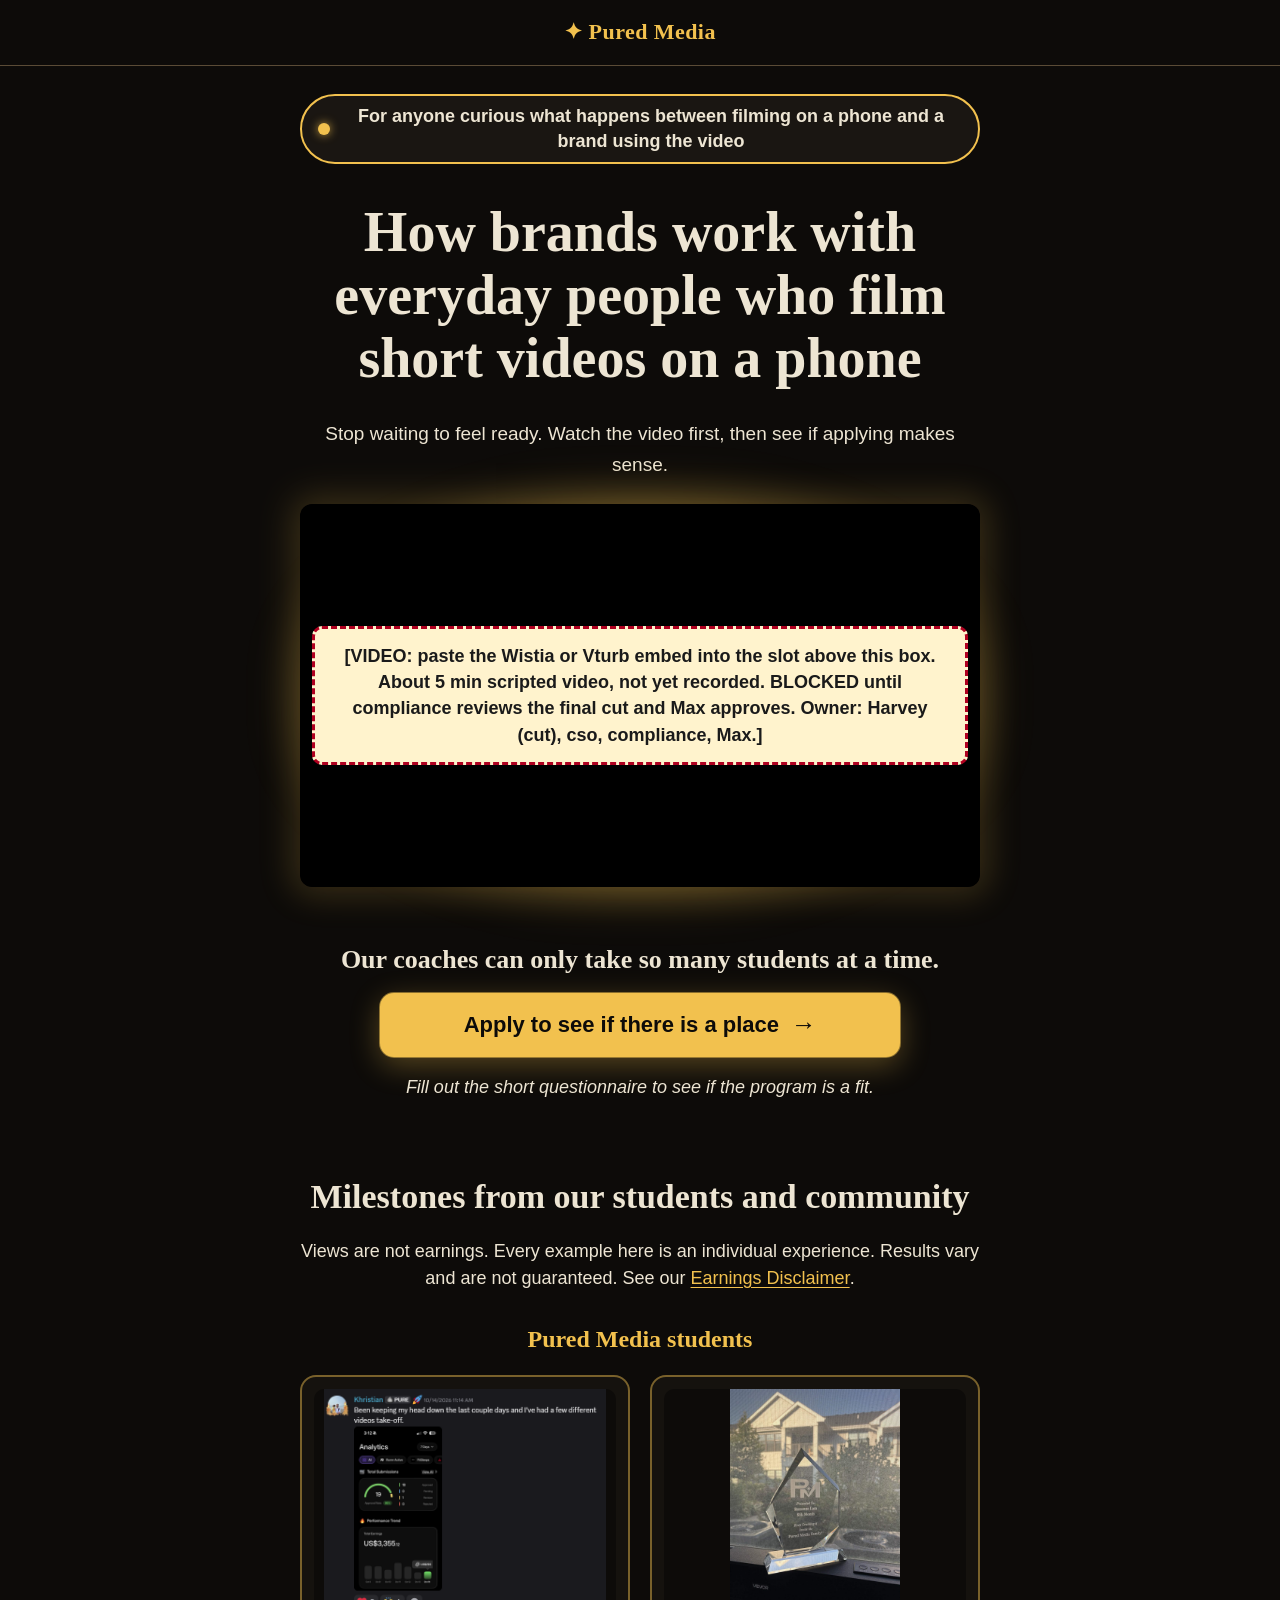
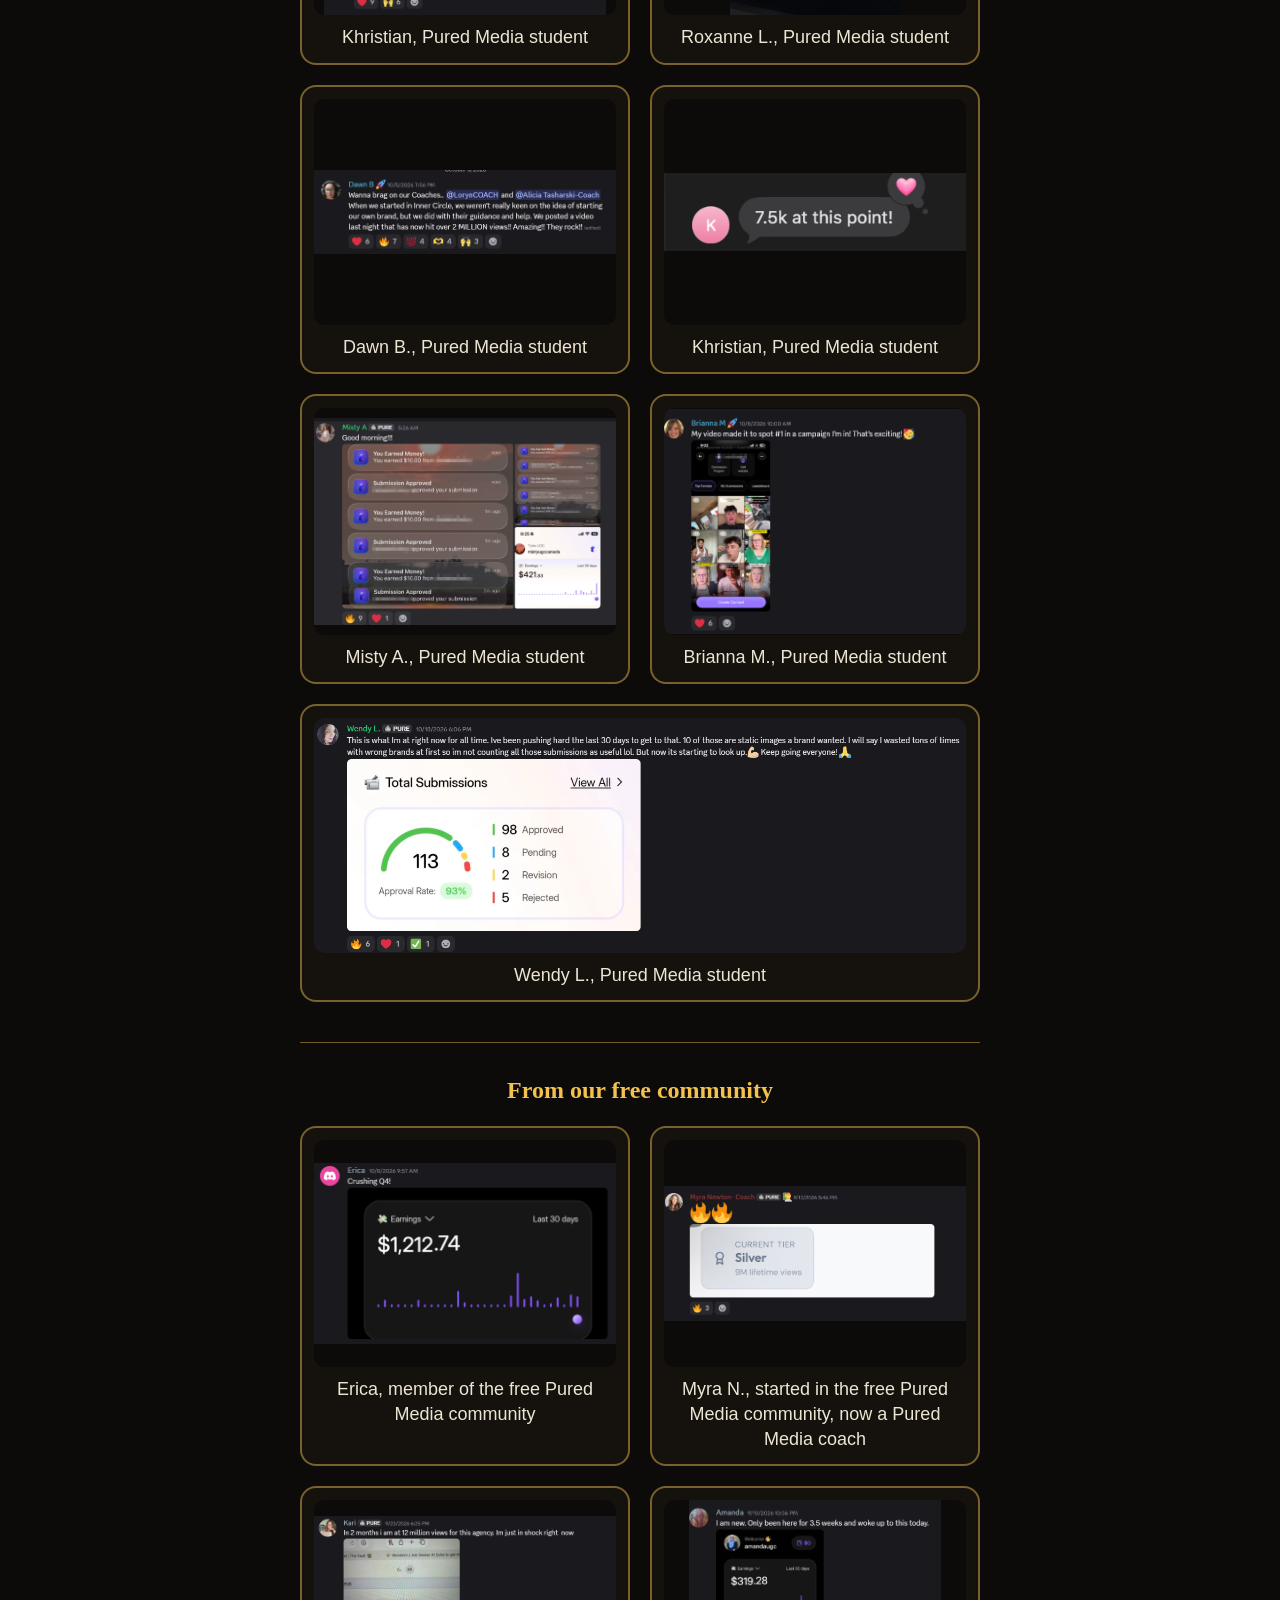
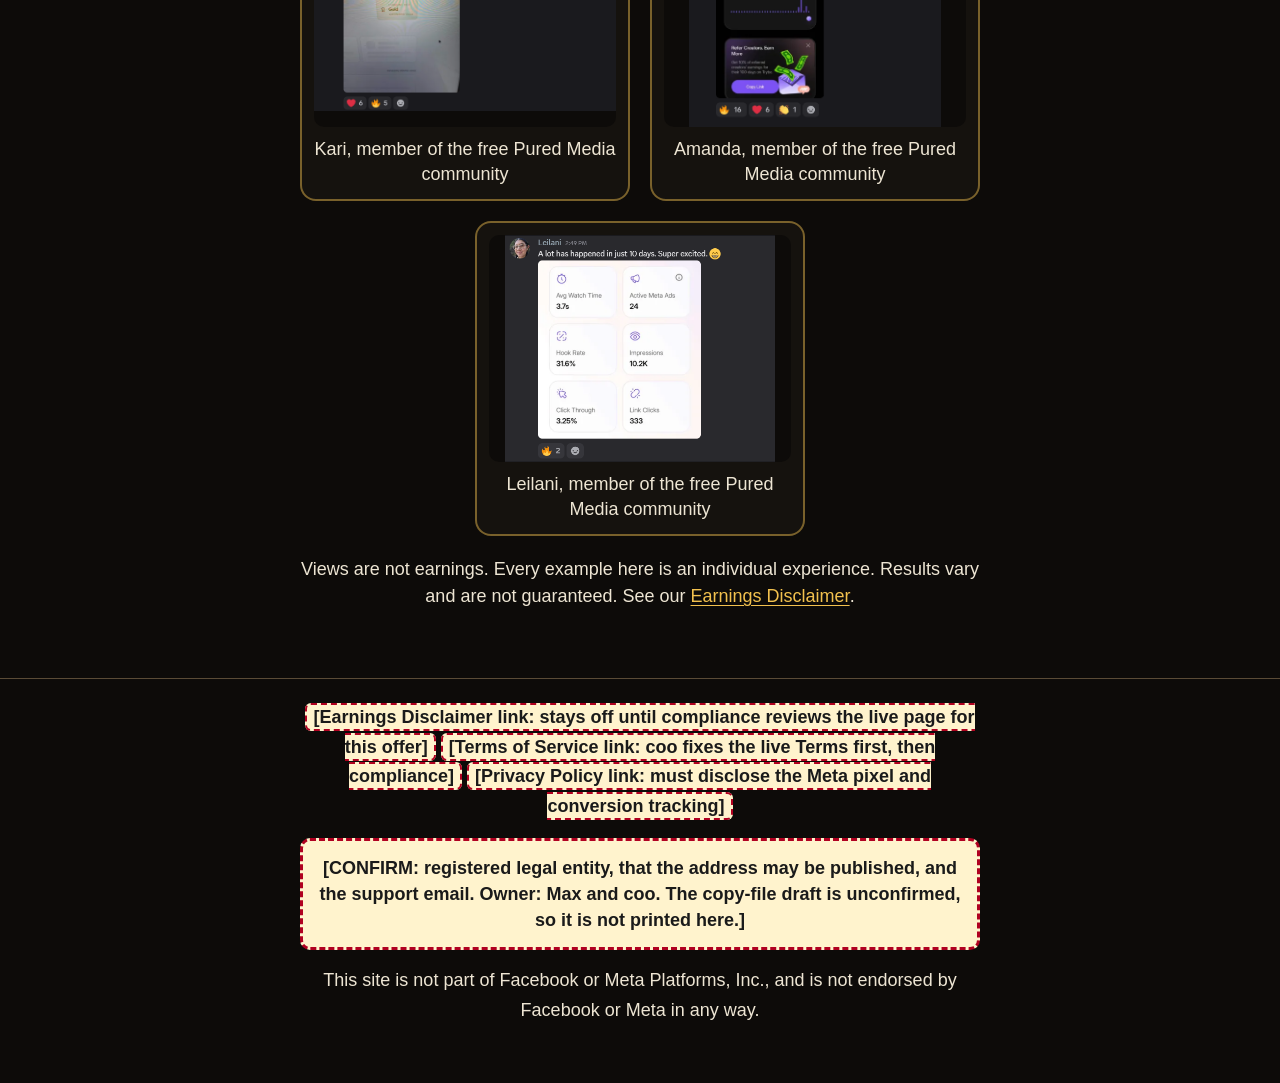
<file: index.html>
<!DOCTYPE html>
<html lang="en">
<head>
<meta charset="utf-8">
  <meta name="robots" content="noindex, nofollow">
<meta name="viewport" content="width=device-width, initial-scale=1">
<title>How Brands Work With Everyday People Who Film Short Videos | Pured Media</title>
<link rel="stylesheet" href="styles.css">
<script>(function(){var d=document.documentElement,t="";try{var m=/[?&]theme=([abc])(?:&|$|#)/i.exec(location.search);if(m){t=m[1].toLowerCase();try{localStorage.setItem("pm_theme",t)}catch(e){}}else{try{t=localStorage.getItem("pm_theme")||""}catch(e){}}}catch(e){}if(!/^[abc]$/.test(t))t="a";d.setAttribute("data-theme",t)})()</script>
</head>
<body class="landing">
<!-- FINAL LAYOUT (Caiden, 2026-10-20). Source copy: compound-engineering/evergreen/copy-landing-v2.md. Only text compliance marked CLEARED is live.
     Anything not cleared is a red dashed placeholder. The earlier long-form page is vsl-long.html (reference and split test). -->
<header class="site"><div class="wrap"><a class="brand" href="index.html"><span class="star" aria-hidden="true">&#10022;</span>Pured Media</a></div></header>

<main>

<!-- 1. DOT + EYEBROW, 2. HEADLINE, 3. SUB-HEADLINE -->
<section class="hero">
<div class="wrap">
<!-- Eyebrow A (copy-landing-v2.md section 1): CLEARED 2026-10-20, same wording as the earlier cleared "Eyebrow B". -->
<p class="eyebrow pill"><span class="dot" aria-hidden="true"></span>For anyone curious what happens between filming on a phone and a brand using the video</p>

<!-- Headline #2 (the control): CLEARED 2026-10-20. Pairs with ad angles B and B2. -->
<h1>How brands work with everyday people who film short videos on a phone</h1>
<!-- CLEARED VARIANTS (not live). Swap one in for the h1 above. One headline per ad angle; never mix a "cent" headline (#9) with angles A, B or B2.
<h1>Learn to film short videos on a phone and pitch them to brands, taught by a coaching team</h1>   (#1: CLEARED as rewritten. Pairs with angles A, B. Do not restore "beside you", "every step", "1:1" or "dedicated".)
<h1>Why brands work with everyday people to film their products</h1>   (#5: CLEARED. Pairs with B, B2.)
<h1>Who pays whom when everyday people make videos for brands</h1>   (#6: CLEARED. Pairs with C. Must never read as Pured Media paying students; Max confirms no pass-through payments.)
<h1>Watch a free class before you spend a cent: who pays, what is free, and what the coaching program costs</h1>   (#9: CLEARED for Angle C ads ONLY. Keep the whole sentence; $5,000 stays on the page.)
-->

<!-- SUB-HEADLINE: PROVISIONAL. Final waits on Caiden's sales-call transcripts (the objection buyers say first, in their words).
     Using option 3 (beginners), the verbatim cleared opt-in "Who it is for" line. Other provisional options, NOT live:
     1: You do not need a big following to watch and see how it works.   (re-worded from cleared text, review first)
     2: Many people film these videos on a phone, and the class walks through each step.   (re-worded from FAQ 6, review first)
     4: BLOCKED (needs real weekly hours from coo and Alicia). -->
<!-- Sub-headline: stop-waiting angle option 4 (Caiden pick, compliance OK 2026-10-20). Keep it a nudge: never add "now", "today" or "before it is too late". Other cleared options in copy-landing-v2.md. -->
<p class="lead sub">Stop waiting to feel ready. Watch the video first, then see if applying makes sense.</p>
</div>
</section>

<!-- 4. VSL EMBED SLOT -->
<section id="video" class="video-sec">
<div class="wrap">
<div class="vsl-frame">
<div class="embed-slot" id="embed-slot">
<!-- PASTE WISTIA OR VTURB EMBED HERE -->
<!-- Rules: no autoplay with sound, no fake progress bar, no countdown, no button that appears at a time mark, no "this video will be removed".
     Wistia: paste the "Inline embed" snippet. Vturb: paste the smartplayer snippet. Turn OFF autoplay in the player settings and keep captions on.
     Once the code is in, the red placeholder below hides itself (app.js), or just delete it.
     The video is BLOCKED until compliance reviews the final cut and Max approves. -->
<div class="embed-ph" id="embed-ph"><span class="ph">[VIDEO: paste the Wistia or Vturb embed into the slot above this box. About 5 min scripted video, not yet recorded. BLOCKED until compliance reviews the final cut and Max approves. Owner: Harvey (cut), cso, compliance, Max.]</span></div>
</div>
</div>
</div>
</section>

<!-- 5. SCARCITY LINE + APPLY BUTTON + SUB-BUTTON LINE -->
<section class="cta-sec" id="cta">
<div class="wrap">
<!-- STATE-GATED (copy-landing-v2.md section 5). Show exactly one scarcity line, matched to the button and the sub-button line.
     LIVE: b1, as reworded and CLEARED. True in the OPEN and UNKNOWN states, never in FULL. It is the only line true in every state.
     Never add a clock, counter, "only X left", date, "this month" or "price goes up". A seat number only if the page reads the live count.

     (a) NOT LIVE. OPEN state only (coo count dated within 7 days and under the threshold). Needs ALL of: Max committed in writing to close and switch to a waiting list at the FULL threshold;
         the form can really switch and has been tested; coo runs the state table weekly; not shown in FULL; Max approves the first-person line.
     <h2 class="scarcity">Apply when you are ready. When our coaches are full, I close applications to the public and open a waiting list.</h2>

     b2 NOT LIVE. FULL state only (fresh coo count at or over the threshold). Needs ALL of: a real waiting list with a named owner; no enrolling call, payment, deposit or "hold your spot";
         a separate consent line on the waitlist form; no promised date or wait time; removed the same day seats open. When used, ALSO swap the button to "Join the Waiting List" (href to the waitlist form)
         and the sub-button line to the cleared FULL-state version: "Join the waiting list and we will contact you when a place opens. Pured Media's coaching program costs $5,000, and you will not be asked to pay to join the list."
     <h2 class="scarcity">Our coaches are limited, and right now they are full. Join the waiting list and we will contact you when a place opens.</h2>

     DO NOT USE: "Apply Now Before I Close Pured Media To The Public" (fake urgency), and b3 ("small group"). -->
<!-- Live: first sentence of b1 only (Caiden 2026-10-20, compliance ✅). Show in OPEN and UNKNOWN states only; hide when FULL. Keep wording exact: no "now", number or date. -->
<h2 class="scarcity">Our coaches can only take so many students at a time.</h2>

<!-- Button "Apply to see if there is a place": CLEARED 2026-10-20 (Caiden). Verb must stay "Apply". Never "Reserve", "Claim", "Secure my spot" or "Save my seat". -->
<a class="btn" id="apply-btn" href="apply-short.html" aria-haspopup="dialog">Apply to see if there is a place</a>

<!-- Sub-button line 1: CLEARED as edited 2026-10-20. Order is fixed: button, this line, the disclosure, "No obligation". Keep at 18px+ beside the button.
     Not live: line 2 ("Answer a few short questions, and our team will call to see whether the program is a fit and to explain the $5,000 price and how payment works.")
     and line 3 (HOLD until coo confirms the form asks for no card). -->
<!-- Fee and no-obligation lines removed 2026-10-20 (Caiden, compliance OK): price is stated on apply-short.html before the form, in Q7 and in the VSL.
     CONDITION: if headline #9 ("free class") ever goes live, add back "Pured Media's coaching program costs $5,000." here. -->
<p class="subbtn">Fill out the short questionnaire to see if the program is a fit.</p>
</div>
</section>

<!-- 6. STUDENT WINS. HIDDEN until signed releases exist: change data-show to "true" to show. Show ONLY when ALL are true:
     at least 3 cards, each with a signed release, a real photo or clip, a coach-verified fact with its date, and the typical-results sentence below filled in.
     If most finishers have not sent a pitch, pitch cards are not representative: keep it off. Never a student count or "thousands of students".
     To preview the layout with placeholders, set "true" locally and set it back to "false" before anything goes live. -->
<section class="wins" id="wins" data-show="true" aria-labelledby="wins-h">
<div class="wrap">
<!-- Headline #4: CLEARED. Do not use the word "wins" on the page. (#2 also cleared: "Celebrating our students' first steps toward working with brands.") -->
<h2 id="wins-h">Milestones from our students and community</h2>

<p class="proof-cap">Views are not earnings. Every example here is an individual experience. Results vary and are not guaranteed. See our <a href="#earnings-disclaimer">Earnings Disclaimer</a>.</p>

<h3 class="proof-sub">Pured Media students</h3>
<div class="proof-grid">
<figure class="proof-fig"><img src="proof/khristian-analytics-3355.png" alt="Screenshot of Khristian's video analytics" loading="lazy" decoding="async"><figcaption>Khristian, Pured Media student</figcaption></figure>
<figure class="proof-fig"><img src="proof/testimonial-roxanne.jpg" alt="Photo and message from Roxanne, a Pured Media student" loading="lazy" decoding="async"><figcaption>Roxanne L., Pured Media student</figcaption></figure>
<figure class="proof-fig"><img src="proof/testimonial-dawn.png" alt="Message from Dawn, a Pured Media student" loading="lazy" decoding="async"><figcaption>Dawn B., Pured Media student</figcaption></figure>
<figure class="proof-fig"><img src="proof/testimonial-khristian-text.png" alt="Text message from Khristian, a Pured Media student" loading="lazy" decoding="async"><figcaption>Khristian, Pured Media student</figcaption></figure>
<figure class="proof-fig"><img src="proof/misty-earnings-421.png" alt="Screenshot shared by Misty, a Pured Media student" loading="lazy" decoding="async"><figcaption>Misty A., Pured Media student</figcaption></figure>
<figure class="proof-fig"><img src="proof/brianna-campaign-1.png" alt="Screenshot shared by Brianna, a Pured Media student" loading="lazy" decoding="async"><figcaption>Brianna M., Pured Media student</figcaption></figure>
<figure class="proof-fig proof-fig-wide"><img src="proof/wendy-113-submissions.png" alt="Screenshot shared by Wendy, a Pured Media student" loading="lazy" decoding="async"><figcaption>Wendy L., Pured Media student</figcaption></figure>
</div>

<hr class="proof-divider">
<h3 class="proof-sub">From our free community</h3>
<div class="proof-grid">
<figure class="proof-fig"><img src="proof/erica-earnings-1212.png" alt="Screenshot shared by Erica, a member of the free Pured Media community" loading="lazy" decoding="async"><figcaption>Erica, member of the free Pured Media community</figcaption></figure>
<figure class="proof-fig"><img src="proof/myra-coach-silver-9m.png" alt="Screenshot shared by Myra, who started in the free Pured Media community and is now a Pured Media coach" loading="lazy" decoding="async"><figcaption>Myra N., started in the free Pured Media community, now a Pured Media coach</figcaption></figure>
<figure class="proof-fig"><img src="proof/kari-12m-views.png" alt="Screenshot of Kari's video views, a member of the free Pured Media community" loading="lazy" decoding="async"><figcaption>Kari, member of the free Pured Media community</figcaption></figure>
<figure class="proof-fig"><img src="proof/amanda-319-3.5wks.png" alt="Screenshot shared by Amanda, a member of the free Pured Media community" loading="lazy" decoding="async"><figcaption>Amanda, member of the free Pured Media community</figcaption></figure>
<figure class="proof-fig"><img src="proof/leilani-10days-ads.png" alt="Screenshot shared by Leilani, a member of the free Pured Media community" loading="lazy" decoding="async"><figcaption>Leilani, member of the free Pured Media community</figcaption></figure>
</div>

<p class="proof-cap">Views are not earnings. Every example here is an individual experience. Results vary and are not guaranteed. See our <a href="#earnings-disclaimer">Earnings Disclaimer</a>.</p>
</div>
</section>

</main>

<!-- 7. FOOTER -->
<footer class="site"><div class="wrap">
<nav aria-label="Legal">
<span class="ph-i" id="earnings-disclaimer">[Earnings Disclaimer link: stays off until compliance reviews the live page for this offer]</span>
<span class="ph-i">[Terms of Service link: coo fixes the live Terms first, then compliance]</span>
<span class="ph-i">[Privacy Policy link: must disclose the Meta pixel and conversion tracking]</span>
</nav>
<!-- Real links when approved: <a href="earnings-disclaimer.html">Earnings Disclaimer</a> <a href="terms.html">Terms of Service</a> <a href="privacy.html">Privacy Policy</a> -->
<span class="ph">[CONFIRM: registered legal entity, that the address may be published, and the support email. Owner: Max and coo. The copy-file draft is unconfirmed, so it is not printed here.]</span>
<p>This site is not part of Facebook or Meta Platforms, Inc., and is not endorsed by Facebook or Meta in any way.</p>
</div></footer>
<!-- APPLY POP-UP (Caiden 2026-10-20). Fields and order copied from the webinar form. Consent = cleared evergreen application consent (copy-ads-pages.md, "Call and text consent"), consent_version ev-popup-v1.
     Heading = the button text. Submit label "Continue" and the close-button label "Close" are NEW MICROCOPY pending compliance. Wired in app.js (APPLY POP-UP). Without JS the button still links to apply-short.html. -->
<div class="modal" id="ap-modal" hidden>
<div class="modal-box" role="dialog" aria-modal="true" aria-labelledby="ap-title" tabindex="-1">
<button type="button" class="modal-x" id="ap-close" aria-label="Close"><span aria-hidden="true">&times;</span></button>
<h2 id="ap-title">Apply to see if there is a place</h2>
<form id="ap-form" novalidate>
<div id="ap-error" class="error" role="alert" aria-live="assertive"></div>
<div class="field"><label for="ap-name">Full Name</label><input type="text" id="ap-name" name="full_name" autocomplete="name" required></div>
<div class="field"><label for="ap-email">Email Address</label><input type="email" id="ap-email" name="email" autocomplete="email" inputmode="email" required></div>
<div class="field"><label for="ap-phone">Mobile Phone</label><input type="tel" id="ap-phone" name="phone" autocomplete="tel" inputmode="tel" required></div>
<div class="hp-wrap" aria-hidden="true"><label for="ap-hp">Nickname (leave this empty)</label><input type="text" id="ap-hp" name="nickname_hp" tabindex="-1" autocomplete="off"></div>
<label class="consent" for="ap-sms">
<input type="checkbox" id="ap-sms" name="sms_app">
<span id="ap-sms-text">Yes, Pured Media may send me text messages at the mobile number above about my application, my call and the program, including messages sent with automated technology. Consent is not a condition of buying anything. Message frequency varies. Message and data rates may apply. Reply STOP to opt out or HELP for help. <a href="privacy.html">Privacy Policy</a> and <a href="terms.html">Terms</a></span>
</label>
<input type="hidden" name="consent_version" value="ev-popup-v1">
<p class="fine" id="ap-call-consent">By submitting this application, you agree that Pured Media may call you at the number above about your application. Calls may be recorded.</p>
<button type="submit" class="btn" id="ap-submit">Continue</button>
</form>
</div>
</div>
<script src="app.js" defer></script>
</body>
</html>
</file>
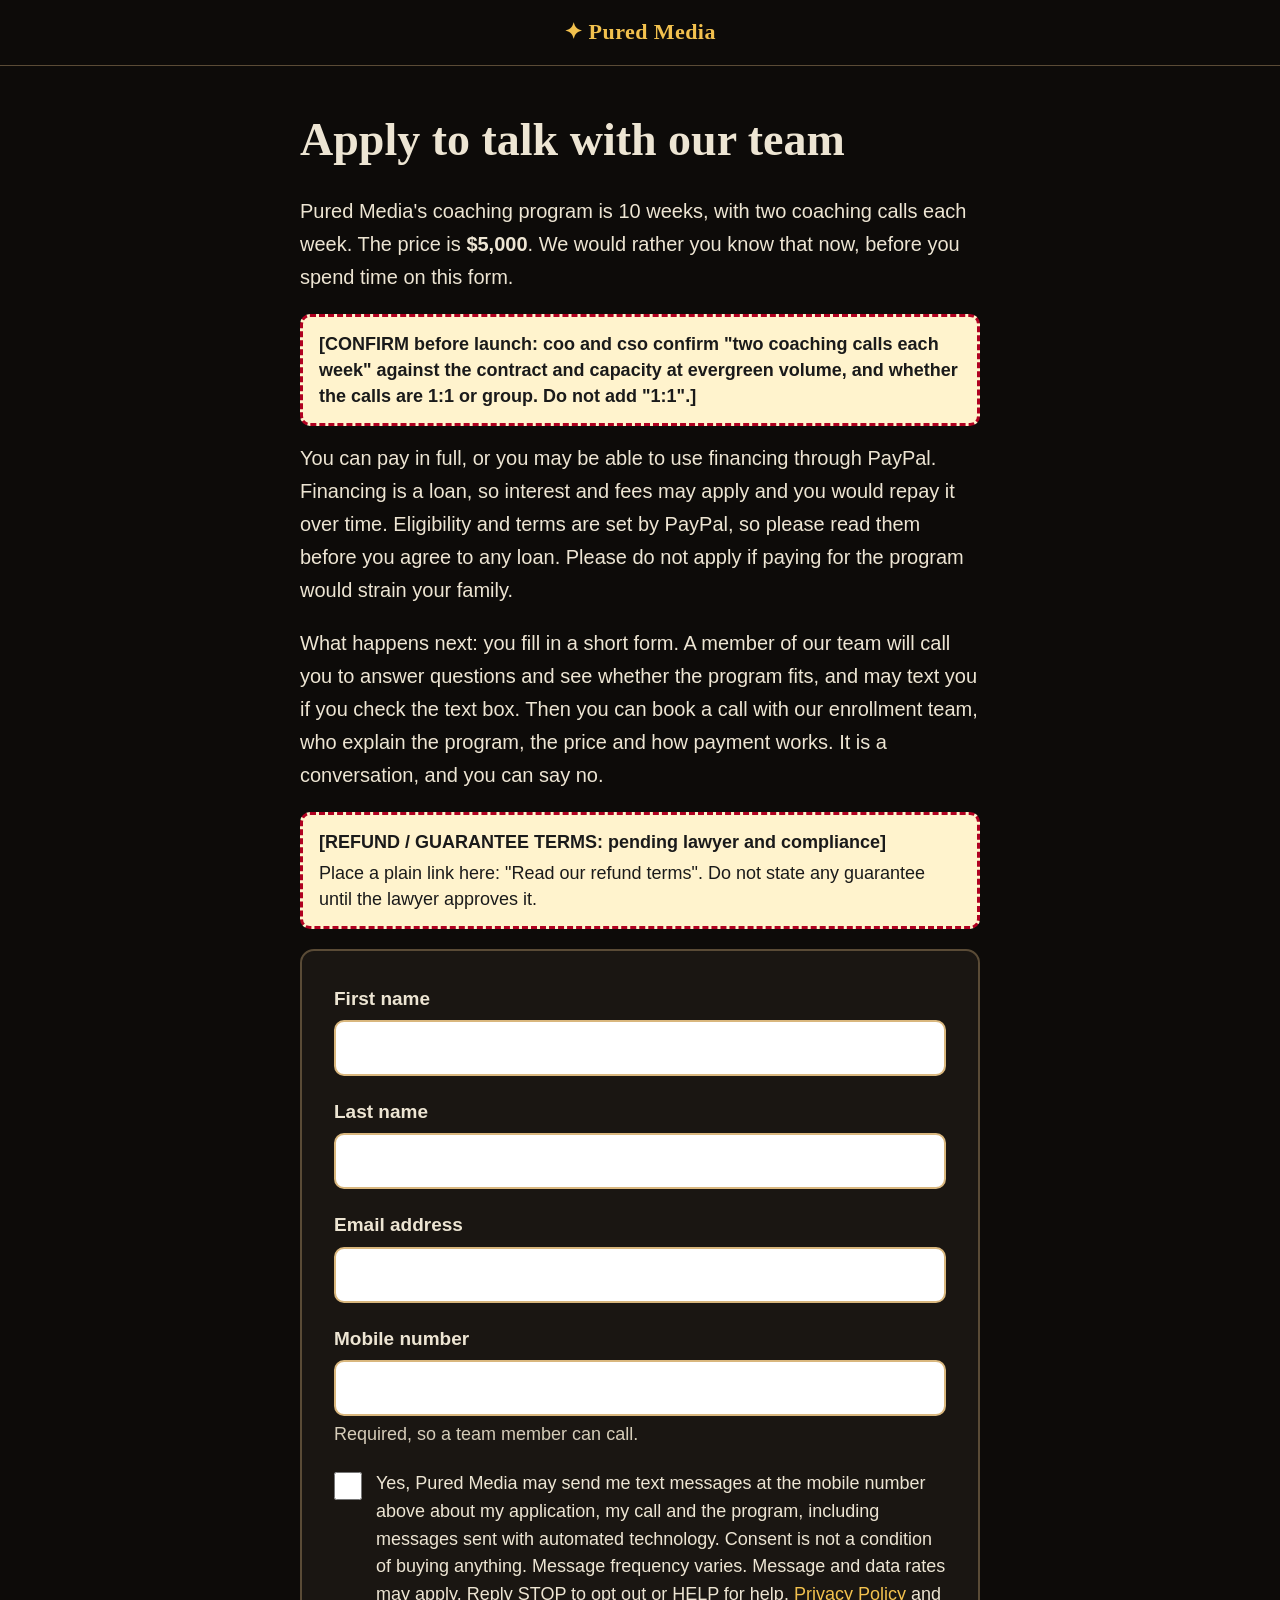
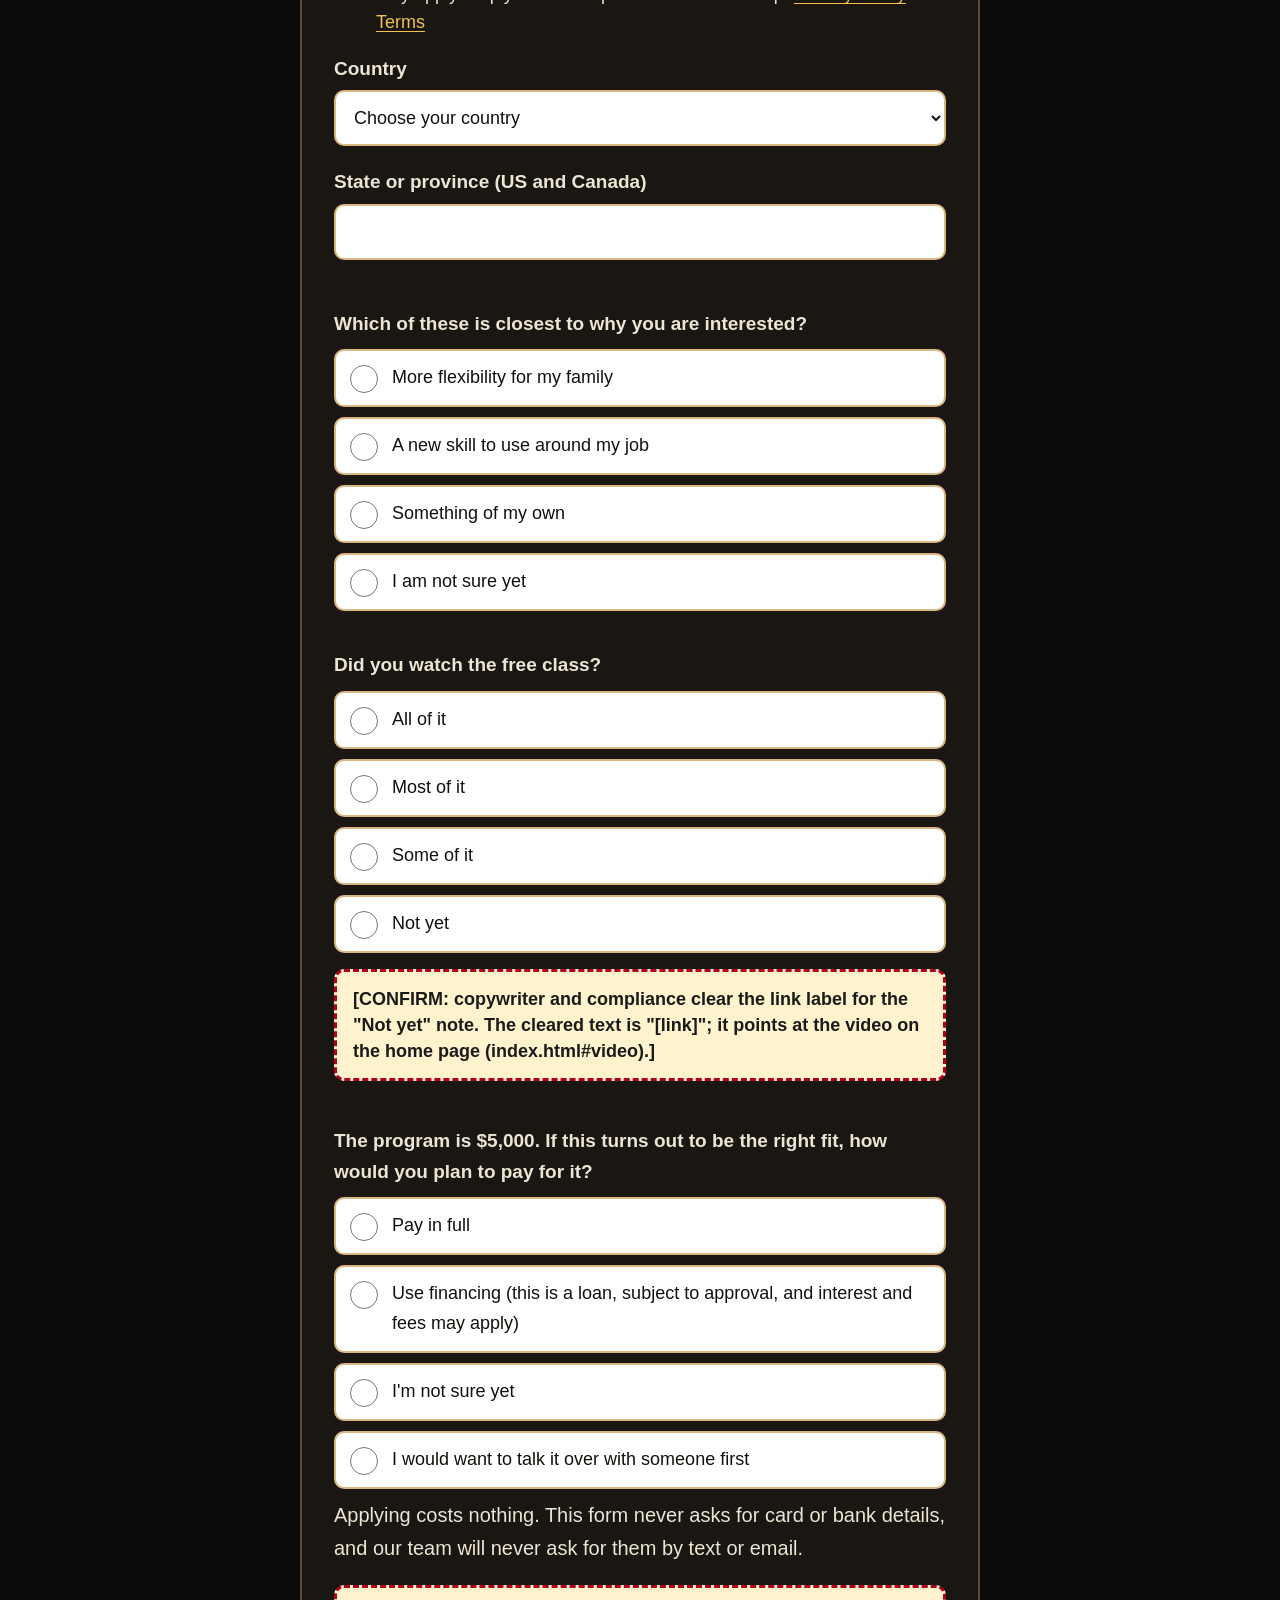
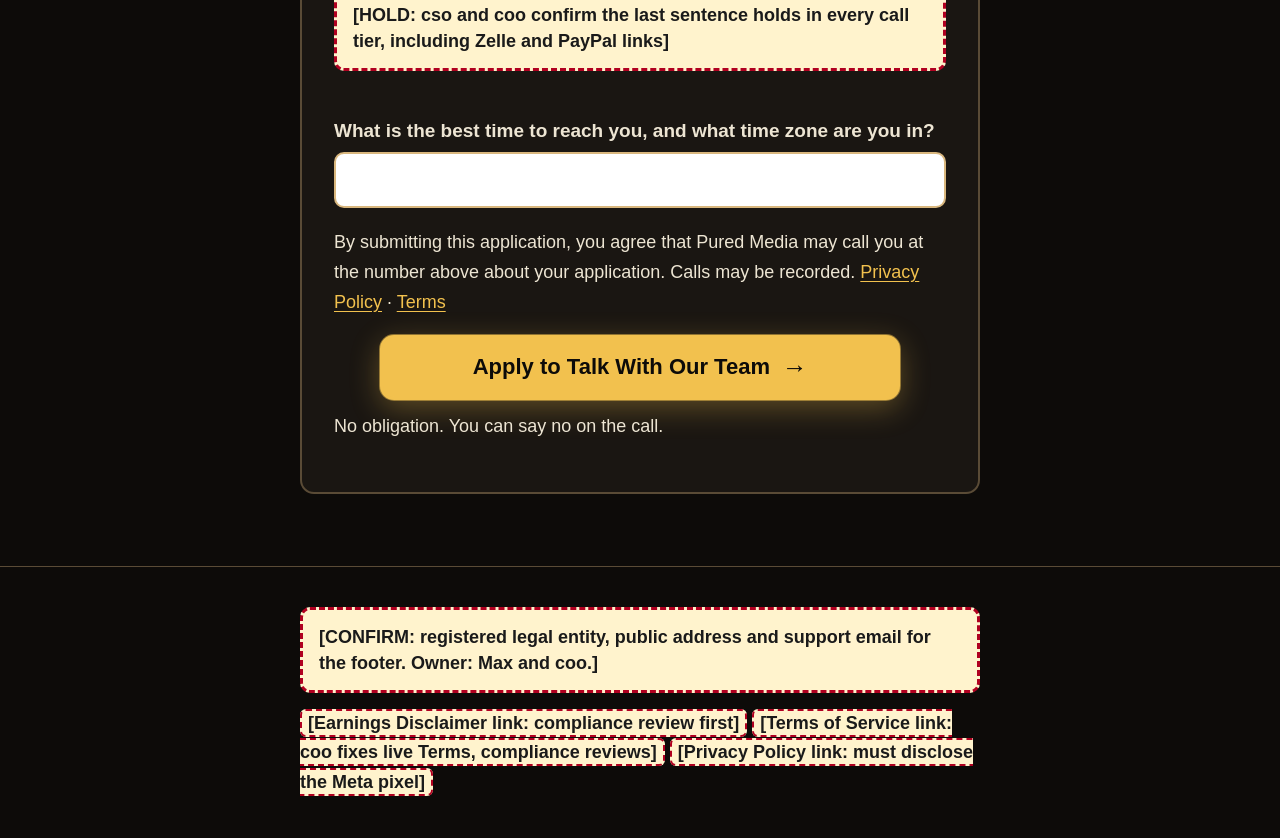
<file: apply-short.html>
<!DOCTYPE html>
<html lang="en">
<head>
<meta charset="utf-8">
<meta name="viewport" content="width=device-width, initial-scale=1">
<meta name="robots" content="noindex">
<title>Apply to Talk With Our Team | Pured Media</title>
<link rel="stylesheet" href="styles.css">
<script>(function(){var d=document.documentElement,t="";try{var m=/[?&]theme=([abc])(?:&|$|#)/i.exec(location.search);if(m){t=m[1].toLowerCase();try{localStorage.setItem("pm_theme",t)}catch(e){}}else{try{t=localStorage.getItem("pm_theme")||""}catch(e){}}}catch(e){}if(!/^[abc]$/.test(t))t="a";d.setAttribute("data-theme",t)})()</script>
</head>
<body>
<header class="site"><div class="wrap"><a class="brand" href="index.html"><span class="star" aria-hidden="true">&#10022;</span>Pured Media</a></div></header>
<main>
<!-- SHORT application (contact + 4 questions + consent), moved here from the VSL page. consent_version ev-apply-short-v1.
     Wording: sales-evergreen.md 1.1-SHORT and copy-ads-pages.md Part 4, as compliance cleared it 2026-10-20. Do not re-word without compliance.
     app.js wires #short-form (ids s_*). Posts event=apply, tag=evergreen-applied, form_version=short. Lands on thanks.html or not-a-fit.html. -->
<section class="apply-sec" id="apply">
<div class="wrap">
<h1>Apply to talk with our team</h1>
<p>Pured Media's coaching program is 10 weeks, with two coaching calls each week. The price is <strong>$5,000</strong>. We would rather you know that now, before you spend time on this form.</p>
<span class="ph">[CONFIRM before launch: coo and cso confirm "two coaching calls each week" against the contract and capacity at evergreen volume, and whether the calls are 1:1 or group. Do not add "1:1".]</span>
<p>You can pay in full, or you may be able to use financing through PayPal. Financing is a loan, so interest and fees may apply and you would repay it over time. Eligibility and terms are set by PayPal, so please read them before you agree to any loan. Please do not apply if paying for the program would strain your family.</p>
<p>What happens next: you fill in a short form. A member of our team will call you to answer questions and see whether the program fits, and may text you if you check the text box. Then you can book a call with our enrollment team, who explain the program, the price and how payment works. It is a conversation, and you can say no.</p>
<span class="ph">[REFUND / GUARANTEE TERMS: pending lawyer and compliance]<small>Place a plain link here: "Read our refund terms". Do not state any guarantee until the lawyer approves it.</small></span>

<div class="card">
<form id="short-form" novalidate>
<div id="short-error" class="error" role="alert" aria-live="assertive"></div>

<fieldset class="grp">
<legend class="sr-only">Your details</legend>
<div class="field" data-contact><label for="s_first">First name</label><input type="text" id="s_first" name="first_name" autocomplete="given-name" required></div>
<div class="field" data-contact><label for="s_last">Last name</label><input type="text" id="s_last" name="last_name" autocomplete="family-name" required></div>
<div class="field" data-contact><label for="s_email">Email address</label><input type="email" id="s_email" name="email" autocomplete="email" inputmode="email" required></div>
<div class="field" data-contact><label for="s_phone">Mobile number</label><input type="tel" id="s_phone" name="phone" autocomplete="tel" inputmode="tel" required aria-describedby="s_phone-help"><p class="hint" id="s_phone-help">Required, so a team member can call.</p></div>
<label class="consent" for="s_sms" data-contact>
<input type="checkbox" id="s_sms" name="sms_app">
<span id="s_sms-text">Yes, Pured Media may send me text messages at the mobile number above about my application, my call and the program, including messages sent with automated technology. Consent is not a condition of buying anything. Message frequency varies. Message and data rates may apply. Reply STOP to opt out or HELP for help. <a href="privacy.html">Privacy Policy</a> and <a href="terms.html">Terms</a></span>
</label>
<div class="field"><label for="s_country">Country</label>
<select id="s_country" name="country" autocomplete="country" required>
<option value="">Choose your country</option>
<option value="US">United States</option>
<option value="CA">Canada</option>
<option value="GB">United Kingdom</option>
<option value="AU">Australia</option>
<option value="NZ">New Zealand</option>
<option value="OTHER">Another country</option>
</select></div>
<div class="field"><label for="s_state">State or province (US and Canada)</label><input type="text" id="s_state" name="state" autocomplete="address-level1"></div>
</fieldset>

<fieldset class="grp">
<legend>Which of these is closest to why you are interested?</legend>
<label class="opt"><input type="radio" name="q2" value="family-flexibility" required> More flexibility for my family</label>
<label class="opt"><input type="radio" name="q2" value="new-skill-around-job"> A new skill to use around my job</label>
<label class="opt"><input type="radio" name="q2" value="something-of-my-own"> Something of my own</label>
<label class="opt"><input type="radio" name="q2" value="not-sure"> I am not sure yet</label>
</fieldset>

<fieldset class="grp">
<legend>Did you watch the free class?</legend>
<label class="opt"><input type="radio" name="watched_class" value="all" required> All of it</label>
<label class="opt"><input type="radio" name="watched_class" value="most"> Most of it</label>
<label class="opt"><input type="radio" name="watched_class" value="some"> Some of it</label>
<label class="opt"><input type="radio" name="watched_class" value="not-yet"> Not yet</label>
<p class="not-yet-note" id="not-yet-note">That is fine. You can watch it first: <a href="index.html#video">Watch the video</a></p>
<span class="ph" id="s2-link-ph">[CONFIRM: copywriter and compliance clear the link label for the "Not yet" note. The cleared text is "[link]"; it points at the video on the home page (index.html#video).]</span>
</fieldset>

<fieldset class="grp">
<legend>The program is $5,000. If this turns out to be the right fit, how would you plan to pay for it?</legend>
<label class="opt"><input type="radio" name="payment_intent" value="full" required> Pay in full</label>
<label class="opt"><input type="radio" name="payment_intent" value="financing"> Use financing (this is a loan, subject to approval, and interest and fees may apply)</label>
<label class="opt"><input type="radio" name="payment_intent" value="unsure"> I'm not sure yet</label>
<label class="opt"><input type="radio" name="payment_intent" value="talk-it-over"> I would want to talk it over with someone first</label>
<p>Applying costs nothing. This form never asks for card or bank details, and our team will never ask for them by text or email.</p>
<span class="ph">[HOLD: cso and coo confirm the last sentence holds in every call tier, including Zelle and PayPal links]</span>
</fieldset>

<div class="field">
<label for="s_time">What is the best time to reach you, and what time zone are you in?</label>
<input type="text" id="s_time" name="q9" required>
</div>

<!-- hidden tracking fields (filled by app.js) -->
<input type="hidden" name="consent_version" value="ev-apply-short-v1">
<input type="hidden" name="lead_source" value="">
<input type="hidden" name="utm_source" value="">
<input type="hidden" name="utm_medium" value="">
<input type="hidden" name="utm_campaign" value="">
<input type="hidden" name="utm_content" value="">
<input type="hidden" name="utm_term" value="">
<input type="hidden" name="ad_id" value="">
<input type="hidden" name="landing_url" value="">
<!-- honeypot -->
<div class="hp-wrap" aria-hidden="true"><label for="nickname_hp">Leave this empty</label><input type="text" id="nickname_hp" name="nickname_hp" tabindex="-1" autocomplete="off"></div>

<p class="fine" id="s_call-consent" data-contact>By submitting this application, you agree that Pured Media may call you at the number above about your application. Calls may be recorded. <a href="privacy.html">Privacy Policy</a> &middot; <a href="terms.html">Terms</a></p>
<button type="submit" class="btn" id="s_submit">Apply to Talk With Our Team</button>
<p class="fine under">No obligation. You can say no on the call.</p>
</form>
</div>
<noscript><p class="ph">This form needs JavaScript. Please turn it on, or email us.</p></noscript>
</div>
</section>
</main>
<footer class="site"><div class="wrap">
<span class="ph">[CONFIRM: registered legal entity, public address and support email for the footer. Owner: Max and coo.]</span>
<nav aria-label="Legal"><span class="ph-i">[Earnings Disclaimer link: compliance review first]</span> <span class="ph-i">[Terms of Service link: coo fixes live Terms, compliance reviews]</span> <span class="ph-i">[Privacy Policy link: must disclose the Meta pixel]</span></nav>
</div></footer>
<script src="app.js" defer></script>
</body>
</html>
</file>
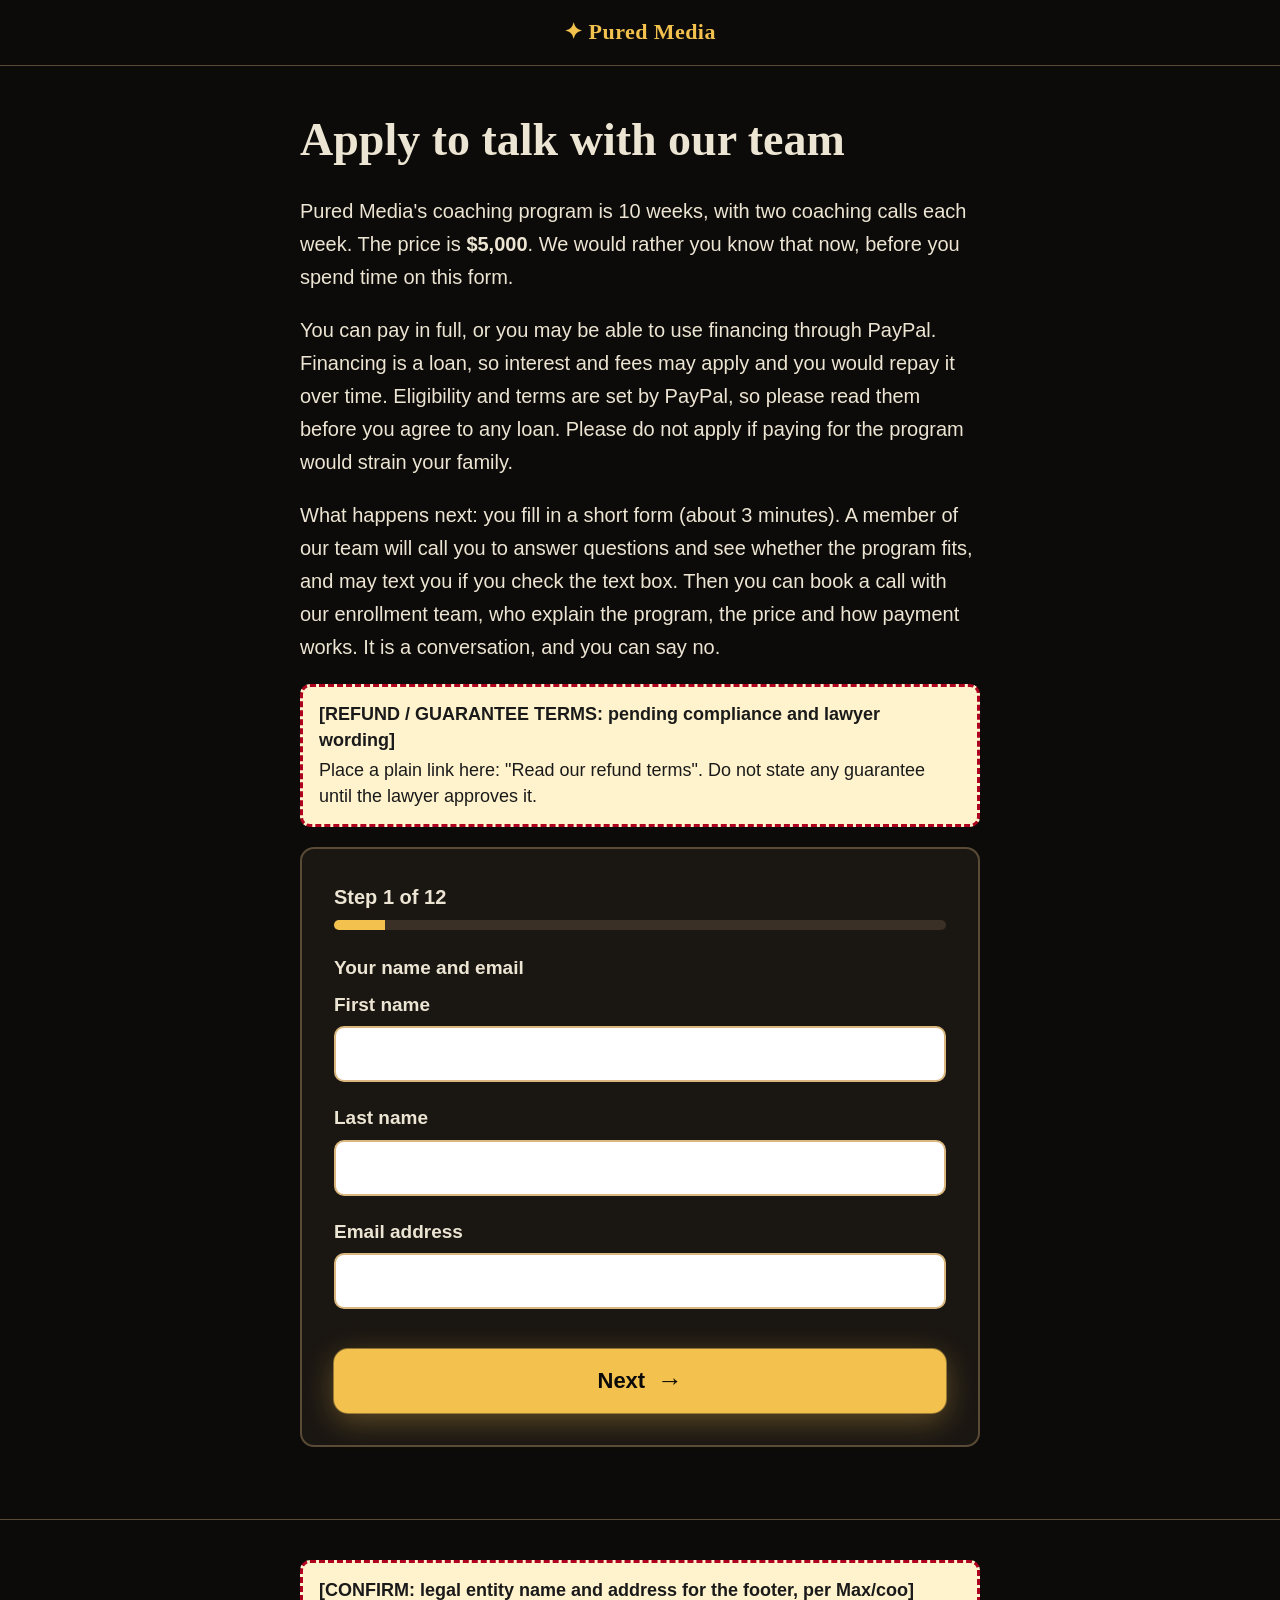
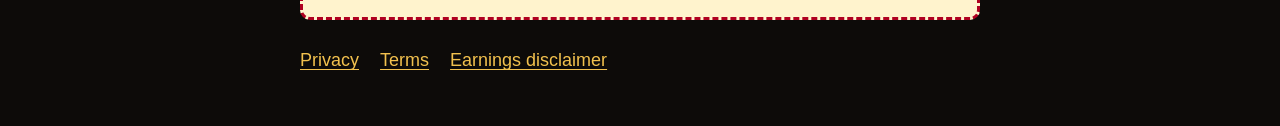
<file: apply.html>
<!DOCTYPE html>
<html lang="en">
<head>
<meta charset="utf-8">
<meta name="viewport" content="width=device-width, initial-scale=1">
<meta name="robots" content="noindex, nofollow">
<title>Apply to Talk With Our Team | Pured Media</title>
<link rel="stylesheet" href="styles.css">
<script>(function(){var d=document.documentElement,t="";try{var m=/[?&]theme=([abc])(?:&|$|#)/i.exec(location.search);if(m){t=m[1].toLowerCase();try{localStorage.setItem("pm_theme",t)}catch(e){}}else{try{t=localStorage.getItem("pm_theme")||""}catch(e){}}}catch(e){}if(!/^[abc]$/.test(t))t="a";d.setAttribute("data-theme",t)})()</script>
</head>
<body>
<header class="site"><div class="wrap"><a class="brand" href="index.html"><span class="star" aria-hidden="true">&#10022;</span>Pured Media</a></div></header>

<main>
<section>
<div class="wrap">
<h1>Apply to talk with our team</h1>
<p>Pured Media's coaching program is 10 weeks, with two coaching calls each week. The price is <strong>$5,000</strong>. We would rather you know that now, before you spend time on this form.</p>
<p>You can pay in full, or you may be able to use financing through PayPal. Financing is a loan, so interest and fees may apply and you would repay it over time. Eligibility and terms are set by PayPal, so please read them before you agree to any loan. Please do not apply if paying for the program would strain your family.</p>
<p>What happens next: you fill in a short form (about 3 minutes). A member of our team will call you to answer questions and see whether the program fits, and may text you if you check the text box. Then you can book a call with our enrollment team, who explain the program, the price and how payment works. It is a conversation, and you can say no.</p>
<span class="ph">[REFUND / GUARANTEE TERMS: pending compliance and lawyer wording]<small>Place a plain link here: "Read our refund terms". Do not state any guarantee until the lawyer approves it.</small></span>

<div class="card">
<p class="progress" id="progress" aria-live="polite">Step 1 of 12</p>
<div class="bar" aria-hidden="true"><span id="bar-fill"></span></div>

<form id="apply-form" novalidate>
<div id="apply-error" class="error" role="alert" aria-live="assertive"></div>

<fieldset class="step" data-step="1">
<legend>Your name and email</legend>
<div class="field"><label for="first_name">First name</label><input type="text" id="first_name" name="first_name" autocomplete="given-name" required></div>
<div class="field"><label for="last_name">Last name</label><input type="text" id="last_name" name="last_name" autocomplete="family-name" required></div>
<div class="field"><label for="email">Email address</label><input type="email" id="email" name="email" autocomplete="email" inputmode="email" required></div>
</fieldset>

<fieldset class="step" data-step="2">
<legend>Your mobile number</legend>
<div class="field"><label for="phone">Mobile number</label><input type="tel" id="phone" name="phone" autocomplete="tel" inputmode="tel" required aria-describedby="phone-help"><p class="hint" id="phone-help">Required, so a team member can call.</p></div>
<label class="consent" for="sms-app">
<input type="checkbox" id="sms-app" name="sms_app">
<span id="sms-app-text">Yes, Pured Media may send me text messages at the mobile number above about my application, my call and the program, including messages sent with automated technology. Consent is not a condition of buying anything. Message frequency varies. Message and data rates may apply. Reply STOP to opt out or HELP for help. <a href="privacy.html">Privacy Policy</a> and <a href="terms.html">Terms</a></span>
</label>
</fieldset>

<fieldset class="step" data-step="3">
<legend>Where you live</legend>
<div class="field"><label for="country">Country</label>
<select id="country" name="country" autocomplete="country" required>
<option value="">Choose your country</option>
<option value="US">United States</option>
<option value="CA">Canada</option>
<option value="GB">United Kingdom</option>
<option value="AU">Australia</option>
<option value="NZ">New Zealand</option>
<option value="OTHER">Another country</option>
</select></div>
<div class="field"><label for="state">State or province (US and Canada)</label><input type="text" id="state" name="state" autocomplete="address-level1"></div>
</fieldset>

<fieldset class="step" data-step="4">
<legend><label for="q1" style="margin:0">What made you want to learn to make videos for brands?</label></legend>
<textarea id="q1" name="q1" required placeholder="Tell us in your own words, a sentence or two is plenty."></textarea>
</fieldset>

<fieldset class="step" data-step="5">
<legend>Which of these is closest to why you are interested?</legend>
<label class="opt"><input type="radio" name="q2" value="family-flexibility" required> More flexibility for my family</label>
<label class="opt"><input type="radio" name="q2" value="new-skill-around-job"> A new skill to use around my job</label>
<label class="opt"><input type="radio" name="q2" value="something-of-my-own"> Something of my own</label>
<label class="opt"><input type="radio" name="q2" value="not-sure"> I am not sure yet</label>
</fieldset>

<fieldset class="step" data-step="6">
<legend>Do you work outside the home? (optional)</legend>
<label class="opt"><input type="radio" name="q3" value="full-time"> Full time</label>
<label class="opt"><input type="radio" name="q3" value="part-time"> Part time</label>
<label class="opt"><input type="radio" name="q3" value="from-home"> I work from home</label>
<label class="opt"><input type="radio" name="q3" value="retired"> Retired</label>
<label class="opt"><input type="radio" name="q3" value="other"> Other</label>
</fieldset>

<fieldset class="step" data-step="7">
<legend>About how much time could you give this each week?</legend>
<label class="opt"><input type="radio" name="q4" value="under-3" required> Under 3 hours</label>
<label class="opt"><input type="radio" name="q4" value="3-5"> 3 to 5 hours</label>
<label class="opt"><input type="radio" name="q4" value="5-10"> 5 to 10 hours</label>
<label class="opt"><input type="radio" name="q4" value="10-plus"> 10 or more hours</label>
</fieldset>

<fieldset class="step" data-step="8">
<legend>Are you comfortable being on camera for some of your videos?</legend>
<label class="opt"><input type="radio" name="q5" value="yes" required> Yes</label>
<label class="opt"><input type="radio" name="q5" value="sometimes"> Sometimes</label>
<label class="opt"><input type="radio" name="q5" value="prefer-not"> I would prefer not to be</label>
<p class="hint">There is no wrong answer. Some videos show only your hands and the product.</p>
</fieldset>

<fieldset class="step" data-step="9">
<legend>Did you watch the free class?</legend>
<label class="opt"><input type="radio" name="watched_class" value="all" required> All of it</label>
<label class="opt"><input type="radio" name="watched_class" value="most"> Most of it</label>
<label class="opt"><input type="radio" name="watched_class" value="some"> Some of it</label>
<label class="opt"><input type="radio" name="watched_class" value="not-yet"> Not yet</label>
<p class="not-yet-note" id="not-yet-note">That is fine. You can watch it first: <a href="class.html">Watch the free class</a></p>
</fieldset>

<fieldset class="step" data-step="10">
<legend>The program is $5,000. If this turns out to be the right fit, how would you plan to pay for it?</legend>
<label class="opt"><input type="radio" name="payment_intent" value="full" required> Pay in full</label>
<label class="opt"><input type="radio" name="payment_intent" value="financing"> Use financing (this is a loan, and interest and fees may apply)</label>
<label class="opt"><input type="radio" name="payment_intent" value="unsure"> I'm not sure yet</label>
<label class="opt"><input type="radio" name="payment_intent" value="talk-it-over"> I would want to talk it over with someone first</label>
<p>Applying costs nothing. This form never asks for card or bank details, and our team will never ask for them by text or email.</p>
<span class="ph">[HOLD: cso/coo to confirm the last sentence holds in every call tier, including Zelle and PayPal links]</span>
</fieldset>

<fieldset class="step" data-step="11">
<legend><label for="q8" style="margin:0">Is there anyone you would want included in the decision, such as a spouse or a family member? (optional)</label></legend>
<textarea id="q8" name="q8" aria-describedby="q8-help"></textarea>
<p class="hint" id="q8-help">You are welcome to bring them to the call.</p>
</fieldset>

<fieldset class="step" data-step="12">
<legend><label for="q9" style="margin:0">What is the best time to reach you, and what time zone are you in?</label></legend>
<input type="text" id="q9" name="q9" required>
</fieldset>

<!-- hidden tracking fields (filled by app.js) -->
<input type="hidden" name="consent_version" value="ev-apply-v1">
<input type="hidden" name="lead_source" value="">
<input type="hidden" name="utm_source" value="">
<input type="hidden" name="utm_medium" value="">
<input type="hidden" name="utm_campaign" value="">
<input type="hidden" name="utm_content" value="">
<input type="hidden" name="utm_term" value="">
<input type="hidden" name="ad_id" value="">
<input type="hidden" name="landing_url" value="">
<!-- honeypot -->
<div class="hp-wrap" aria-hidden="true"><label for="nickname_hp">Leave this empty</label><input type="text" id="nickname_hp" name="nickname_hp" tabindex="-1" autocomplete="off"></div>

<div class="btn-row">
<button type="button" class="btn secondary" id="back">Back</button>
<button type="button" class="btn" id="next">Next</button>
</div>

<div id="submit-block" class="hidden">
<p class="fine" id="call-consent">By submitting this application, you agree that Pured Media may call you at the number above about your application. Calls may be recorded. <a href="privacy.html">Privacy Policy</a> &middot; <a href="terms.html">Terms</a></p>
<button type="submit" class="btn" id="submit">Apply to Talk With Our Team</button>
<p class="fine" style="margin-top:12px">No obligation. You can say no on the call.</p>
</div>
</form>
</div>
</div>
</section>
</main>

<footer class="site"><div class="wrap">
<span class="ph">[CONFIRM: legal entity name and address for the footer, per Max/coo]</span>
<nav aria-label="Legal"><a href="privacy.html">Privacy</a> <a href="terms.html">Terms</a> <a href="earnings-disclaimer.html">Earnings disclaimer</a></nav>
</div></footer>
<noscript><div class="wrap"><p class="ph">This form needs JavaScript. Please turn it on, or email us.</p></div></noscript>
<script src="app.js" defer></script>
</body>
</html>
</file>
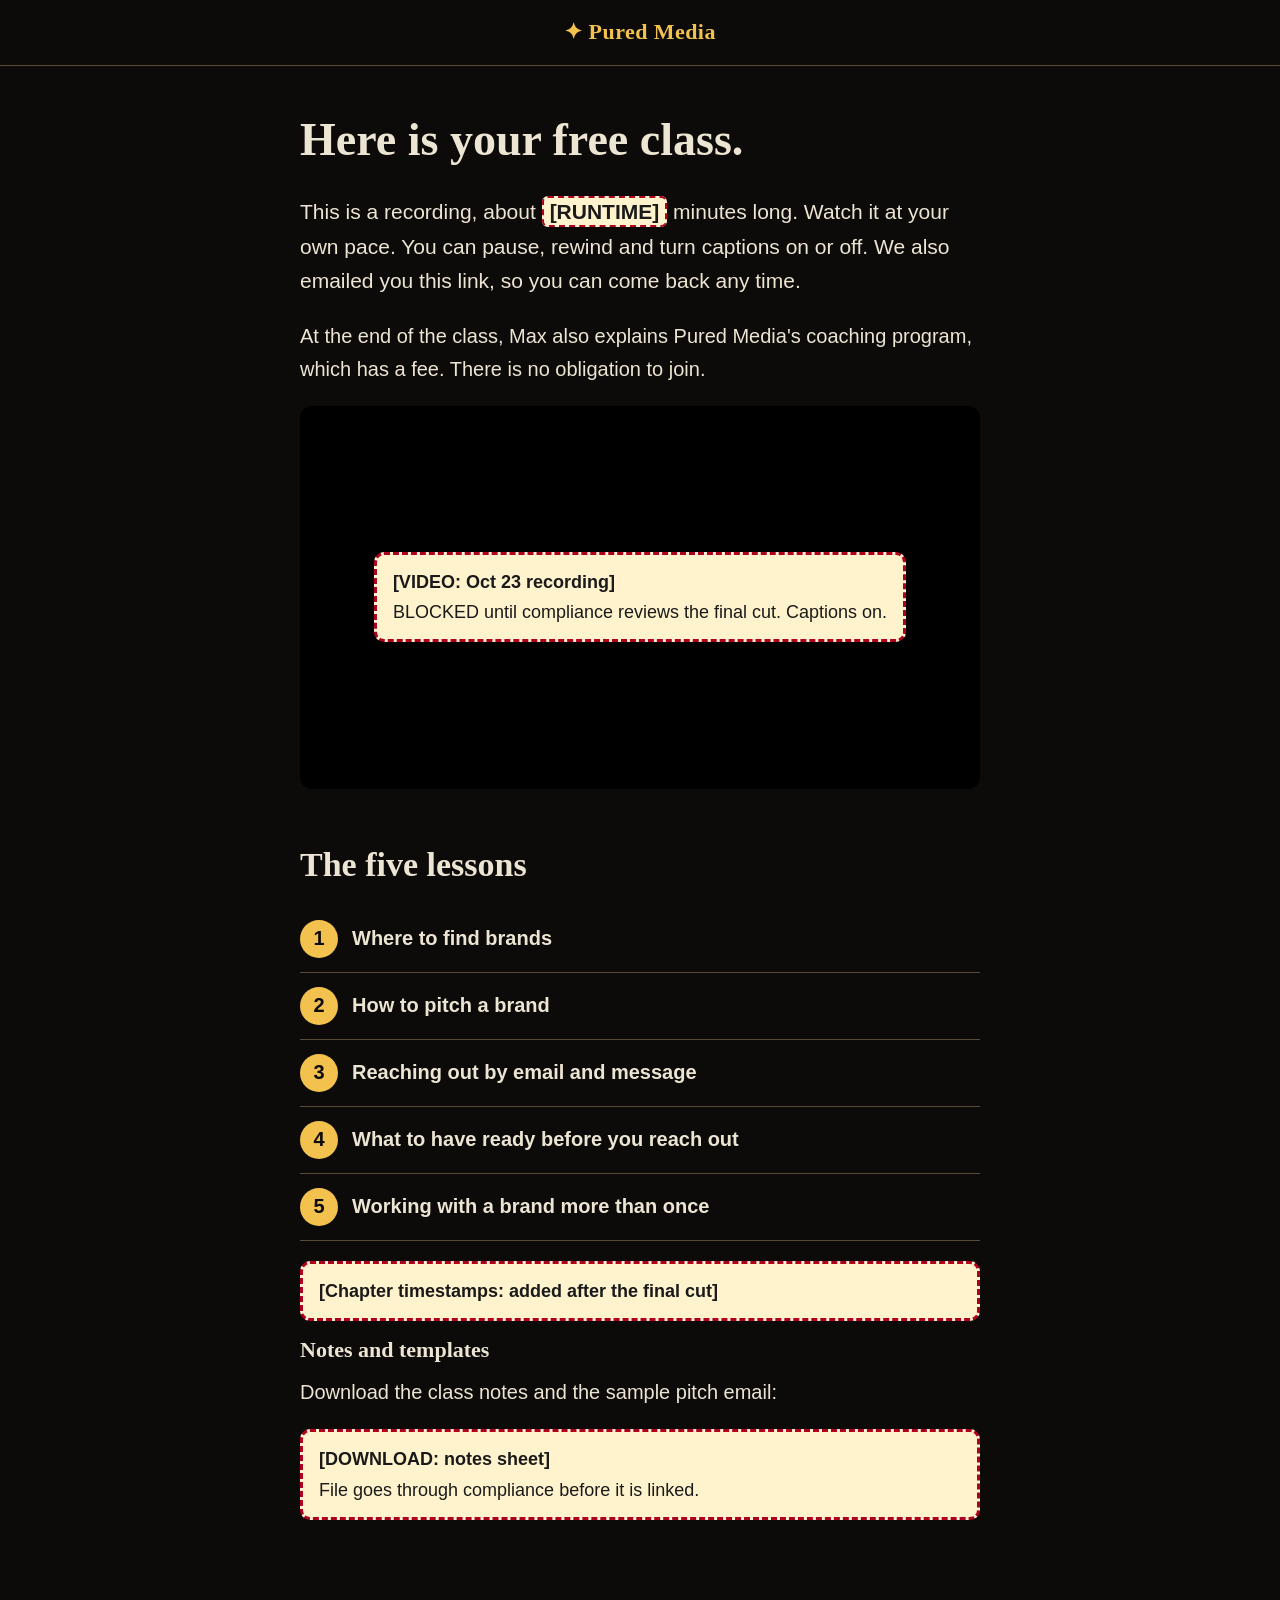
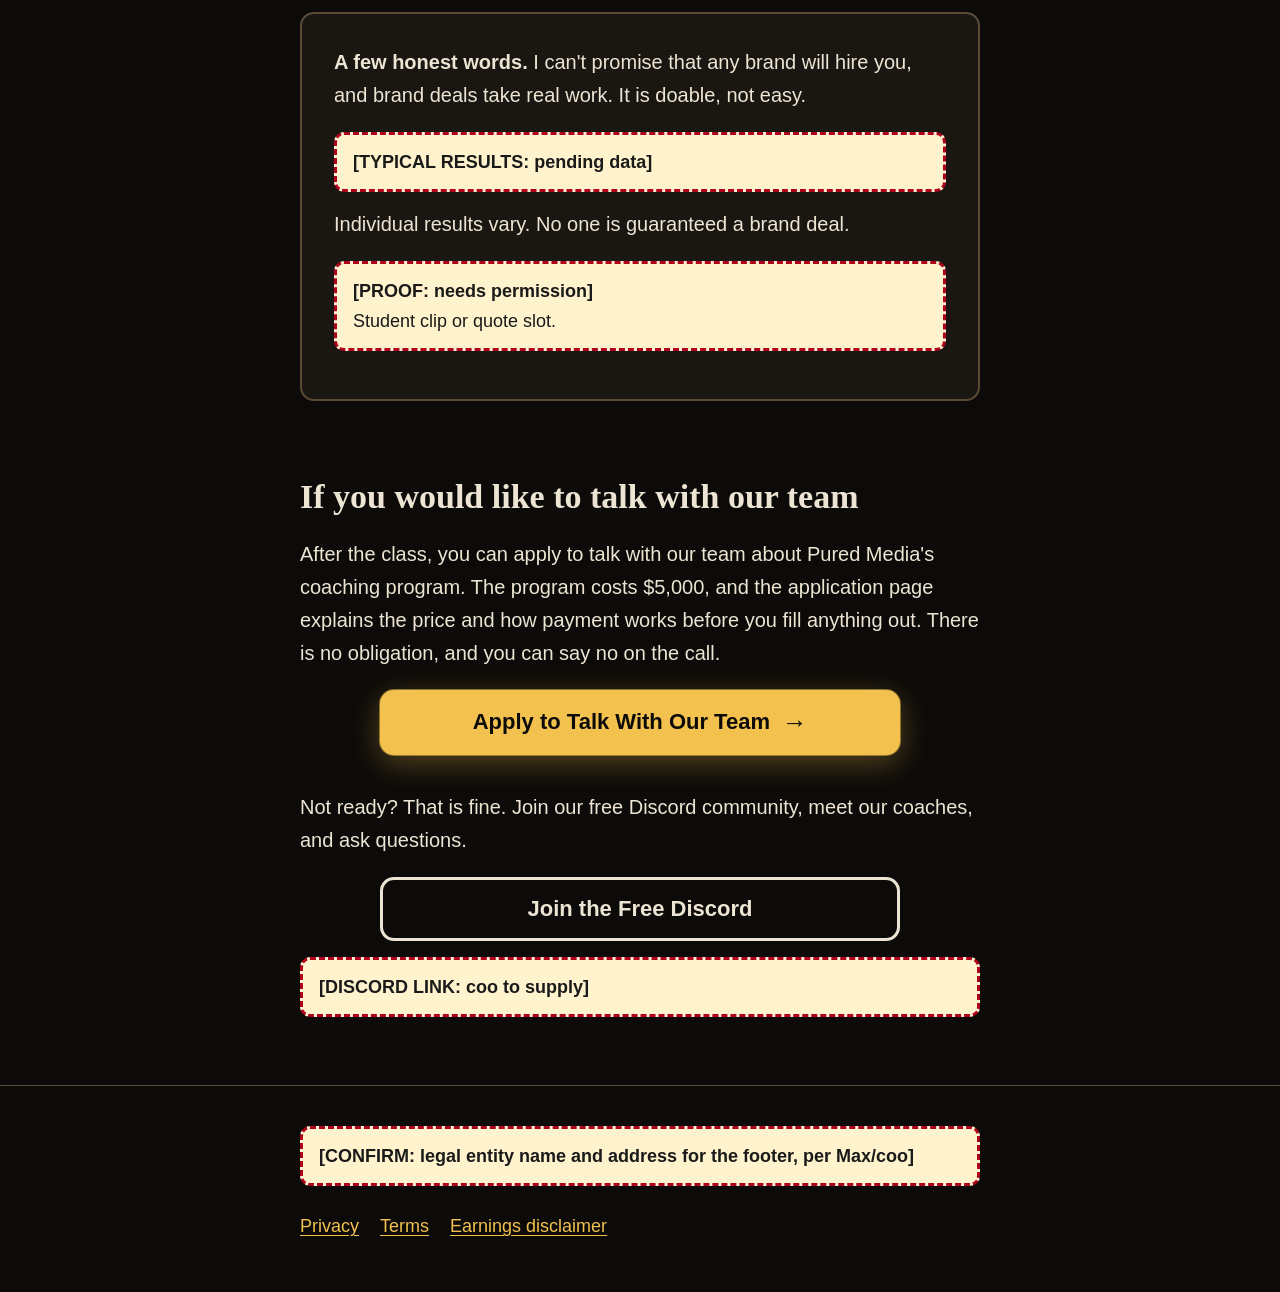
<file: class.html>
<!DOCTYPE html>
<html lang="en">
<head>
<meta charset="utf-8">
<meta name="viewport" content="width=device-width, initial-scale=1">
<meta name="robots" content="noindex, nofollow">
<title>Your Free Class | Pured Media</title>
<link rel="stylesheet" href="styles.css">
<script>(function(){var d=document.documentElement,t="";try{var m=/[?&]theme=([abc])(?:&|$|#)/i.exec(location.search);if(m){t=m[1].toLowerCase();try{localStorage.setItem("pm_theme",t)}catch(e){}}else{try{t=localStorage.getItem("pm_theme")||""}catch(e){}}}catch(e){}if(!/^[abc]$/.test(t))t="a";d.setAttribute("data-theme",t)})()</script>
</head>
<body class="theme-dark">
<header class="site"><div class="wrap"><a class="brand" href="index.html"><span class="star" aria-hidden="true">&#10022;</span>Pured Media</a></div></header>

<main>
<section>
<div class="wrap">
<h1>Here is your free class<span id="first-name"></span>.</h1>
<p class="lead">This is a recording, about <span class="ph-i">[RUNTIME]</span> minutes long. Watch it at your own pace. You can pause, rewind and turn captions on or off. We also emailed you this link, so you can come back any time.</p>
<p>At the end of the class, Max also explains Pured Media's coaching program, which has a fee. There is no obligation to join.</p>

<!-- Replace the placeholder with: <video id="class-video" controls playsinline preload="metadata" poster="..."><source src="..." type="video/mp4"><track kind="captions" src="captions.vtt" srclang="en" label="English" default></video>
     Giving the video id="class-video" fires class_viewed (50% played) and class_complete (ended) to the EV-2 webhook. -->
<div class="video-slot" id="video-slot">
<span class="ph" style="margin:20px">[VIDEO: Oct 23 recording]<small>BLOCKED until compliance reviews the final cut. Captions on.</small></span>
</div>
</div>
</section>

<section>
<div class="wrap">
<h2>The five lessons</h2>
<ol class="chapters">
<li>Where to find brands</li>
<li>How to pitch a brand</li>
<li>Reaching out by email and message</li>
<li>What to have ready before you reach out</li>
<li>Working with a brand more than once</li>
</ol>
<span class="ph">[Chapter timestamps: added after the final cut]</span>

<h3>Notes and templates</h3>
<p>Download the class notes and the sample pitch email:</p>
<span class="ph">[DOWNLOAD: notes sheet]<small>File goes through compliance before it is linked.</small></span>
</div>
</section>

<section>
<div class="wrap">
<div class="card">
<p><strong>A few honest words.</strong> I can't promise that any brand will hire you, and brand deals take real work. It is doable, not easy.</p>
<span class="ph">[TYPICAL RESULTS: pending data]</span>
<p>Individual results vary. No one is guaranteed a brand deal.</p>
<span class="ph">[PROOF: needs permission]<small>Student clip or quote slot.</small></span>
</div>
</div>
</section>

<section>
<div class="wrap">
<h2>If you would like to talk with our team</h2>
<p>After the class, you can apply to talk with our team about Pured Media's coaching program. The program costs $5,000, and the application page explains the price and how payment works before you fill anything out. There is no obligation, and you can say no on the call.</p>
<a class="btn" href="apply.html">Apply to Talk With Our Team</a>

<p style="margin-top:36px">Not ready? That is fine. Join our free Discord community, meet our coaches, and ask questions.</p>
<a class="btn secondary" href="#discord-link-todo">Join the Free Discord</a>
<span class="ph">[DISCORD LINK: coo to supply]</span>
</div>
</section>
</main>

<footer class="site"><div class="wrap">
<span class="ph">[CONFIRM: legal entity name and address for the footer, per Max/coo]</span>
<nav aria-label="Legal"><a href="privacy.html">Privacy</a> <a href="terms.html">Terms</a> <a href="earnings-disclaimer.html">Earnings disclaimer</a></nav>
</div></footer>
<script src="app.js" defer></script>
</body>
</html>
</file>
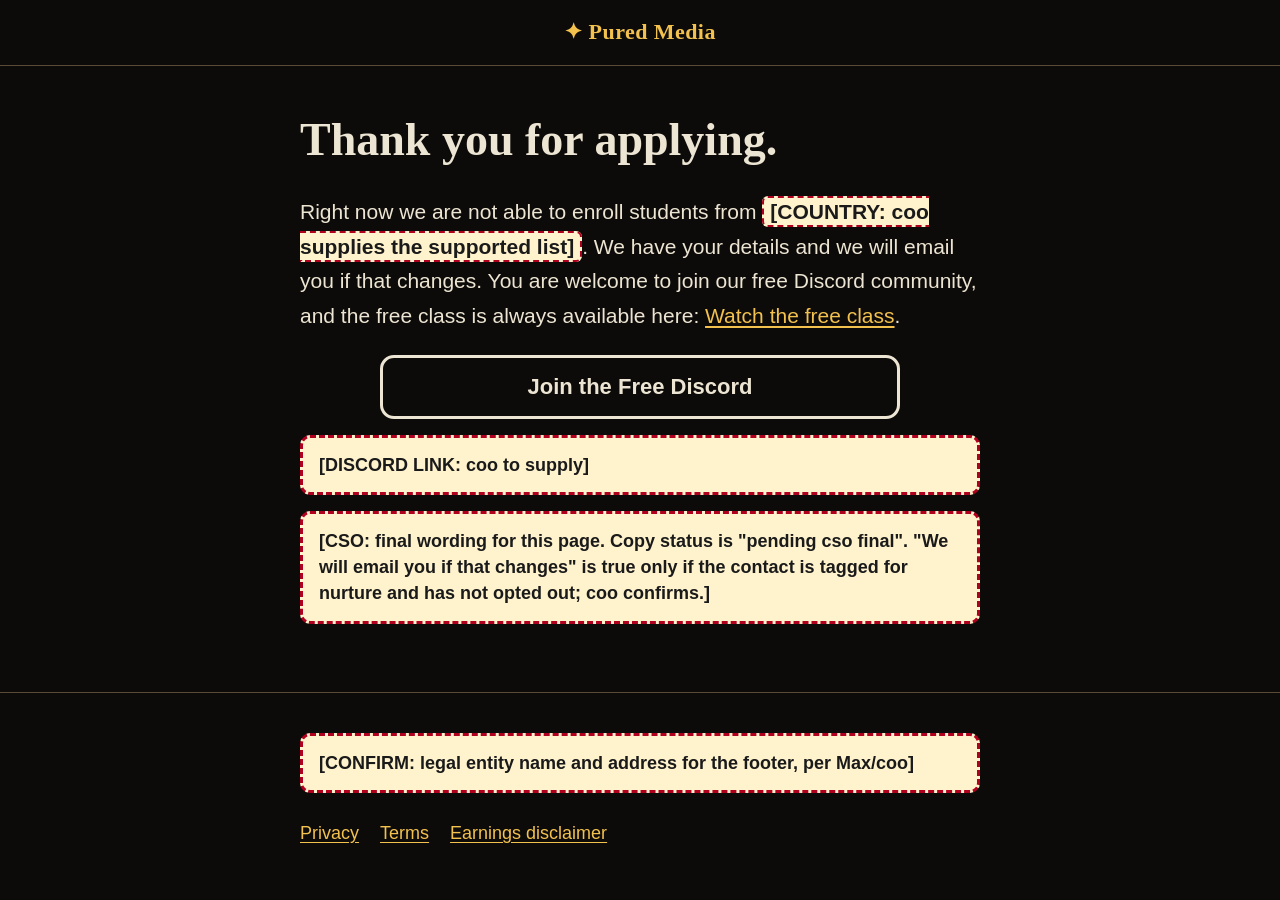
<file: not-a-fit.html>
<!DOCTYPE html>
<html lang="en">
<head>
<meta charset="utf-8">
<meta name="viewport" content="width=device-width, initial-scale=1">
<meta name="robots" content="noindex, nofollow">
<title>Thank You for Applying | Pured Media</title>
<link rel="stylesheet" href="styles.css">
<script>(function(){var d=document.documentElement,t="";try{var m=/[?&]theme=([abc])(?:&|$|#)/i.exec(location.search);if(m){t=m[1].toLowerCase();try{localStorage.setItem("pm_theme",t)}catch(e){}}else{try{t=localStorage.getItem("pm_theme")||""}catch(e){}}}catch(e){}if(!/^[abc]$/.test(t))t="a";d.setAttribute("data-theme",t)})()</script>
</head>
<body>
<header class="site"><div class="wrap"><a class="brand" href="index.html"><span class="star" aria-hidden="true">&#10022;</span>Pured Media</a></div></header>

<main>
<section>
<div class="wrap">
<h1>Thank you for applying.</h1>
<p class="lead">Right now we are not able to enroll students from <span class="ph-i">[COUNTRY: coo supplies the supported list]</span>. We have your details and we will email you if that changes. You are welcome to join our free Discord community, and the free class is always available here: <a href="class.html">Watch the free class</a>.</p>
<a class="btn secondary" href="#discord-link-todo">Join the Free Discord</a>
<span class="ph">[DISCORD LINK: coo to supply]</span>
<span class="ph">[CSO: final wording for this page. Copy status is "pending cso final". "We will email you if that changes" is true only if the contact is tagged for nurture and has not opted out; coo confirms.]</span>
</div>
</section>
</main>

<footer class="site"><div class="wrap">
<span class="ph">[CONFIRM: legal entity name and address for the footer, per Max/coo]</span>
<nav aria-label="Legal"><a href="privacy.html">Privacy</a> <a href="terms.html">Terms</a> <a href="earnings-disclaimer.html">Earnings disclaimer</a></nav>
</div></footer>
</body>
</html>
</file>
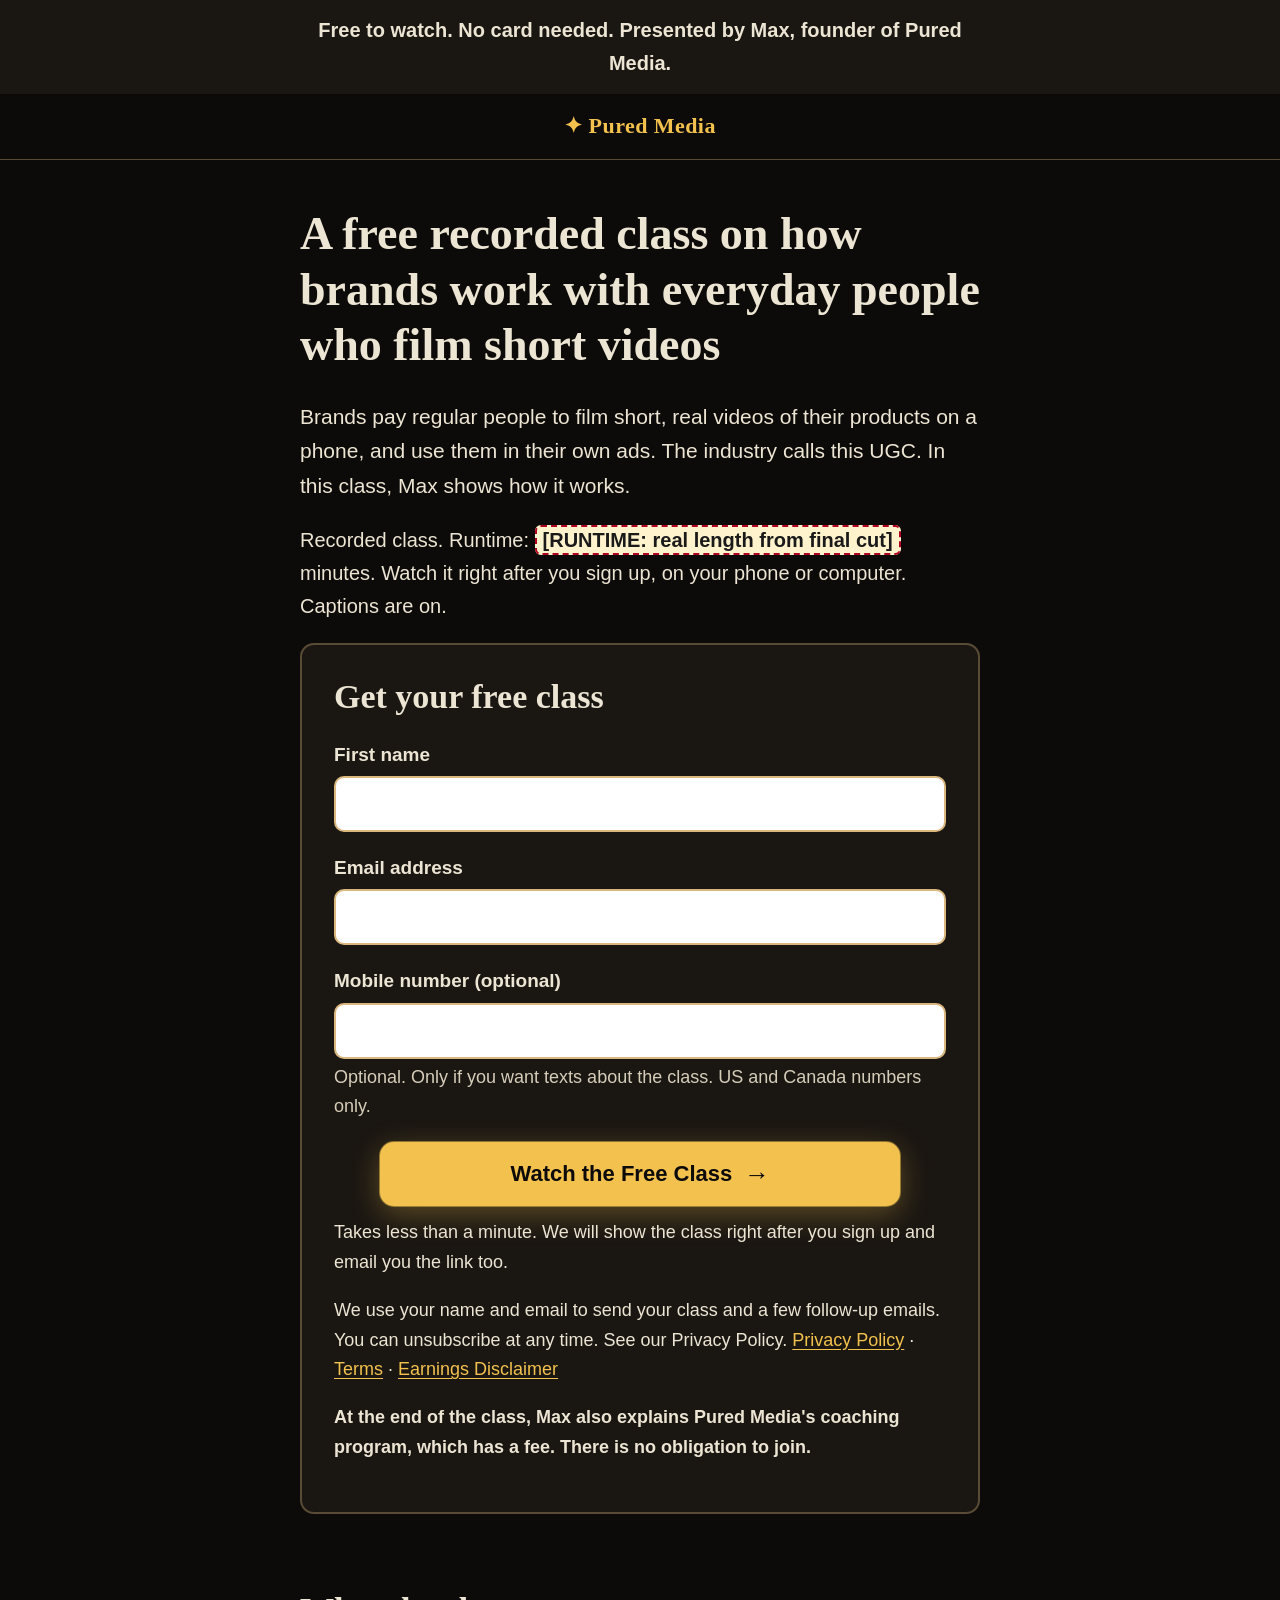
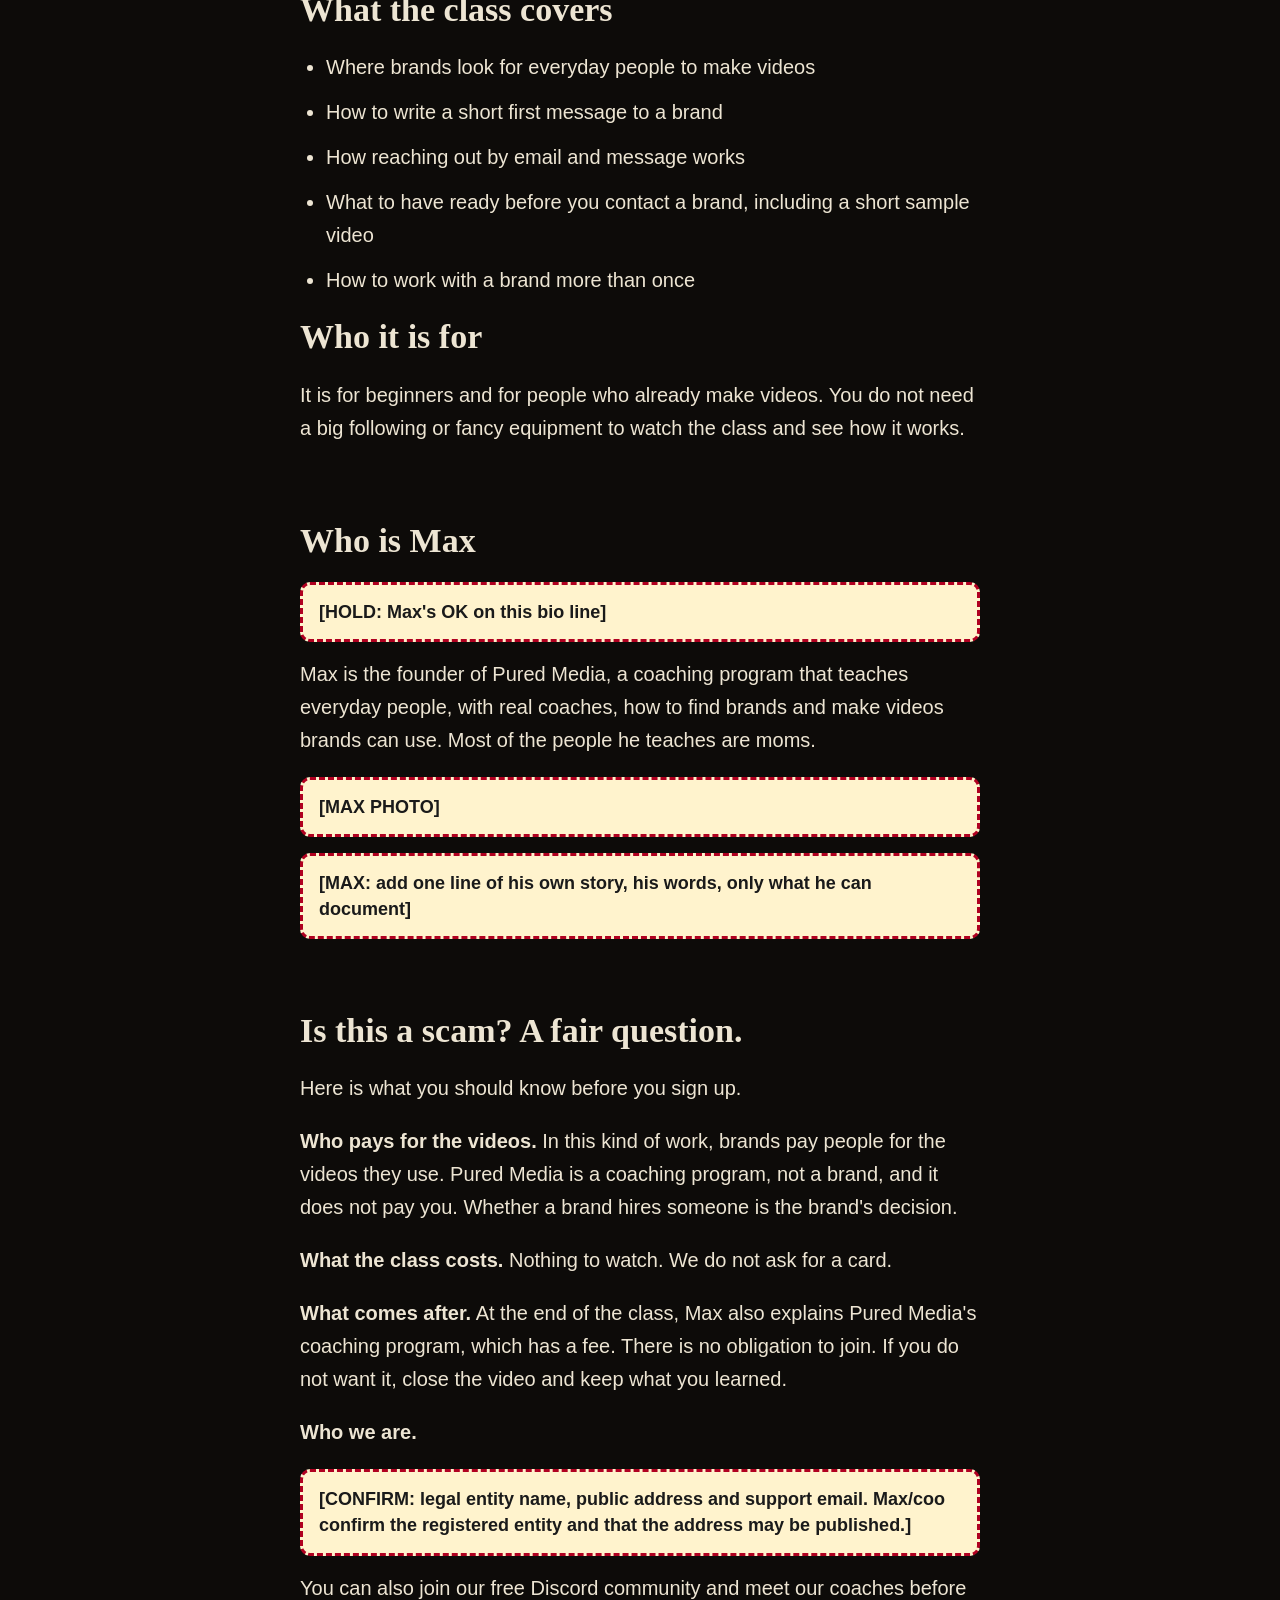
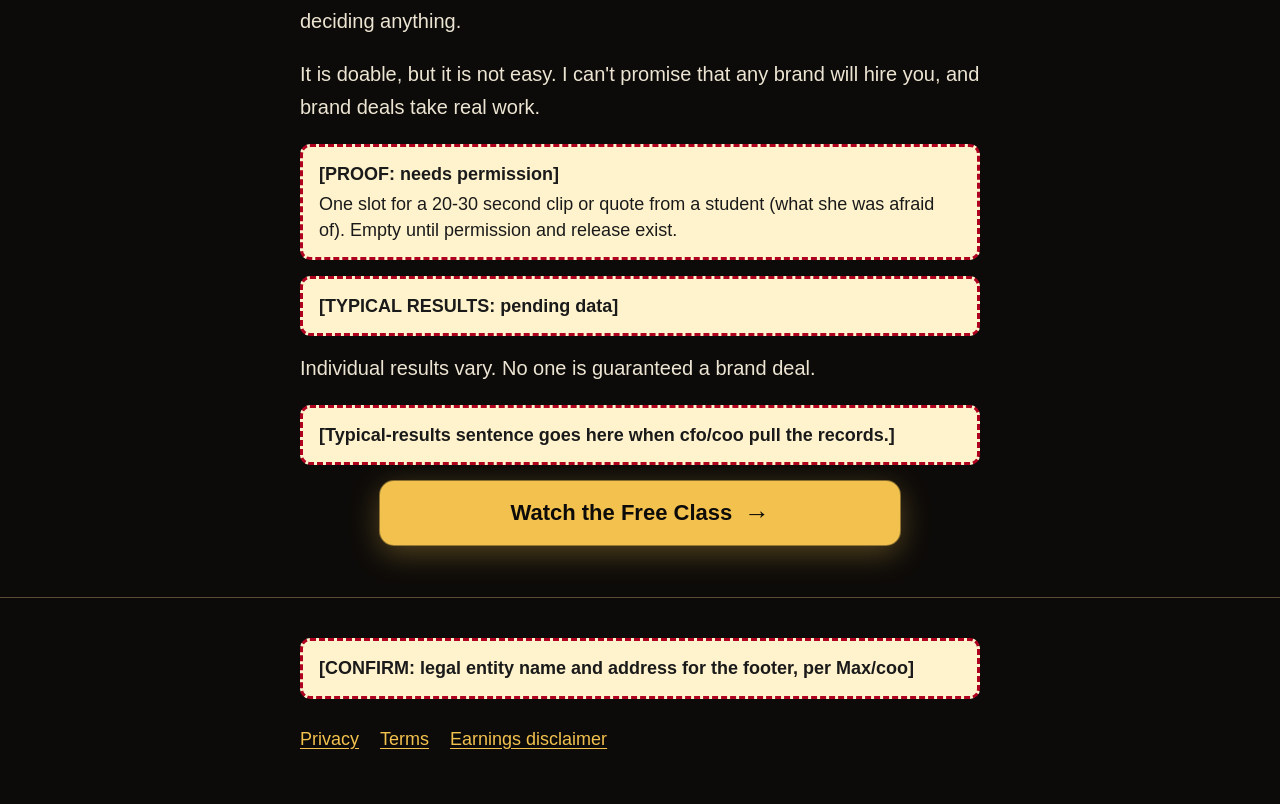
<file: optin.html>
<!DOCTYPE html>
<html lang="en">
<head>
<meta charset="utf-8">
  <meta name="robots" content="noindex, nofollow">
<meta name="viewport" content="width=device-width, initial-scale=1">
<title>Free Recorded Class | Pured Media</title>
<meta name="description" content="A free recorded class on how brands work with everyday people who film short videos.">
<link rel="stylesheet" href="styles.css">
<script>(function(){var d=document.documentElement,t="";try{var m=/[?&]theme=([abc])(?:&|$|#)/i.exec(location.search);if(m){t=m[1].toLowerCase();try{localStorage.setItem("pm_theme",t)}catch(e){}}else{try{t=localStorage.getItem("pm_theme")||""}catch(e){}}}catch(e){}if(!/^[abc]$/.test(t))t="a";d.setAttribute("data-theme",t)})()</script>
</head>
<body>
<div class="strip"><div class="wrap">Free to watch. No card needed. Presented by Max, founder of Pured Media.</div></div>
<header class="site"><div class="wrap"><a class="brand" href="optin.html"><span class="star" aria-hidden="true">&#10022;</span>Pured Media</a></div></header>

<main>
<section>
<div class="wrap">
<h1>A free recorded class on how brands work with everyday people who film short videos</h1>
<p class="lead">Brands pay regular people to film short, real videos of their products on a phone, and use them in their own ads. The industry calls this UGC. In this class, Max shows how it works.</p>
<p>Recorded class. Runtime: <span class="ph-i">[RUNTIME: real length from final cut]</span> minutes. Watch it right after you sign up, on your phone or computer. Captions are on.</p>

<div class="card" id="signup">
<h2>Get your free class</h2>
<form id="optin-form" novalidate>
<div id="optin-error" class="error" role="alert" aria-live="assertive"></div>
<div class="field">
<label for="first_name">First name</label>
<input type="text" id="first_name" name="first_name" autocomplete="given-name" required>
</div>
<div class="field">
<label for="email">Email address</label>
<input type="email" id="email" name="email" autocomplete="email" inputmode="email" required>
</div>
<div class="field">
<label for="phone">Mobile number (optional)</label>
<input type="tel" id="phone" name="phone" autocomplete="tel" inputmode="tel" aria-describedby="phone-help">
<p class="hint" id="phone-help">Optional. Only if you want texts about the class. US and Canada numbers only.</p>
</div>

<div id="sms-boxes">
<label class="consent" for="sms-reminders">
<input type="checkbox" id="sms-reminders" name="sms_reminders">
<span id="sms-reminders-text">Text me class reminders from Pured Media. Automated messages, up to 3 msgs/week (US and Canada numbers only). Consent is not a condition of signing up. Msg &amp; data rates may apply. Reply STOP to opt out, HELP for help. <a href="terms.html">Terms</a> &middot; <a href="privacy.html">Privacy</a></span>
</label>
<label class="consent" for="sms-marketing">
<input type="checkbox" id="sms-marketing" name="sms_marketing">
<span id="sms-marketing-text">Yes, text me about the free class and Pured Media's coaching program. By checking this box I agree to receive automated marketing text messages from Pured Media at this number. Up to 3 msgs/wk. Msg&amp;data rates may apply. Reply STOP to opt out, HELP for help. Consent is not a condition of getting the class or of buying anything. <a href="terms.html">Terms</a> &middot; <a href="privacy.html">Privacy</a></span>
</label>
</div>

<!-- hidden tracking fields (filled by app.js) -->
<input type="hidden" name="consent_version" value="ev-optin-v1">
<input type="hidden" name="lead_source" value="">
<input type="hidden" name="utm_source" value="">
<input type="hidden" name="utm_medium" value="">
<input type="hidden" name="utm_campaign" value="">
<input type="hidden" name="utm_content" value="">
<input type="hidden" name="utm_term" value="">
<input type="hidden" name="ad_id" value="">
<input type="hidden" name="landing_url" value="">
<!-- honeypot -->
<div class="hp-wrap" aria-hidden="true"><label for="nickname_hp">Leave this empty</label><input type="text" id="nickname_hp" name="nickname_hp" tabindex="-1" autocomplete="off"></div>

<button type="submit" class="btn">Watch the Free Class</button>
<p class="fine" style="margin-top:12px">Takes less than a minute. We will show the class right after you sign up and email you the link too.</p>
</form>
<p class="fine">We use your name and email to send your class and a few follow-up emails. You can unsubscribe at any time. See our Privacy Policy. <a href="privacy.html">Privacy Policy</a> &middot; <a href="terms.html">Terms</a> &middot; <a href="earnings-disclaimer.html">Earnings Disclaimer</a></p>
<p class="fine"><strong>At the end of the class, Max also explains Pured Media's coaching program, which has a fee. There is no obligation to join.</strong></p>
</div>
</div>
</section>

<section>
<div class="wrap">
<h2>What the class covers</h2>
<ul class="plain">
<li>Where brands look for everyday people to make videos</li>
<li>How to write a short first message to a brand</li>
<li>How reaching out by email and message works</li>
<li>What to have ready before you contact a brand, including a short sample video</li>
<li>How to work with a brand more than once</li>
</ul>
<h2>Who it is for</h2>
<p>It is for beginners and for people who already make videos. You do not need a big following or fancy equipment to watch the class and see how it works.</p>
</div>
</section>

<section>
<div class="wrap">
<h2>Who is Max</h2>
<span class="ph">[HOLD: Max's OK on this bio line]</span>
<p>Max is the founder of Pured Media, a coaching program that teaches everyday people, with real coaches, how to find brands and make videos brands can use. Most of the people he teaches are moms.</p>
<span class="ph">[MAX PHOTO]</span>
<span class="ph">[MAX: add one line of his own story, his words, only what he can document]</span>
</div>
</section>

<section>
<div class="wrap">
<h2>Is this a scam? A fair question.</h2>
<p>Here is what you should know before you sign up.</p>
<p><strong>Who pays for the videos.</strong> In this kind of work, brands pay people for the videos they use. Pured Media is a coaching program, not a brand, and it does not pay you. Whether a brand hires someone is the brand's decision.</p>
<p><strong>What the class costs.</strong> Nothing to watch. We do not ask for a card.</p>
<p><strong>What comes after.</strong> At the end of the class, Max also explains Pured Media's coaching program, which has a fee. There is no obligation to join. If you do not want it, close the video and keep what you learned.</p>
<p><strong>Who we are.</strong></p>
<span class="ph">[CONFIRM: legal entity name, public address and support email. Max/coo confirm the registered entity and that the address may be published.]</span>
<p>You can also join our free Discord community and meet our coaches before deciding anything.</p>
<p>It is doable, but it is not easy. I can't promise that any brand will hire you, and brand deals take real work.</p>

<span class="ph">[PROOF: needs permission]<small>One slot for a 20-30 second clip or quote from a student (what she was afraid of). Empty until permission and release exist.</small></span>
<span class="ph">[TYPICAL RESULTS: pending data]</span>
<p>Individual results vary. No one is guaranteed a brand deal.</p>
<span class="ph">[Typical-results sentence goes here when cfo/coo pull the records.]</span>

<a class="btn" href="#signup">Watch the Free Class</a>
</div>
</section>
</main>

<footer class="site"><div class="wrap">
<span class="ph">[CONFIRM: legal entity name and address for the footer, per Max/coo]</span>
<nav aria-label="Legal"><a href="privacy.html">Privacy</a> <a href="terms.html">Terms</a> <a href="earnings-disclaimer.html">Earnings disclaimer</a></nav>
</div></footer>
<script src="app.js" defer></script>
</body>
</html>
</file>
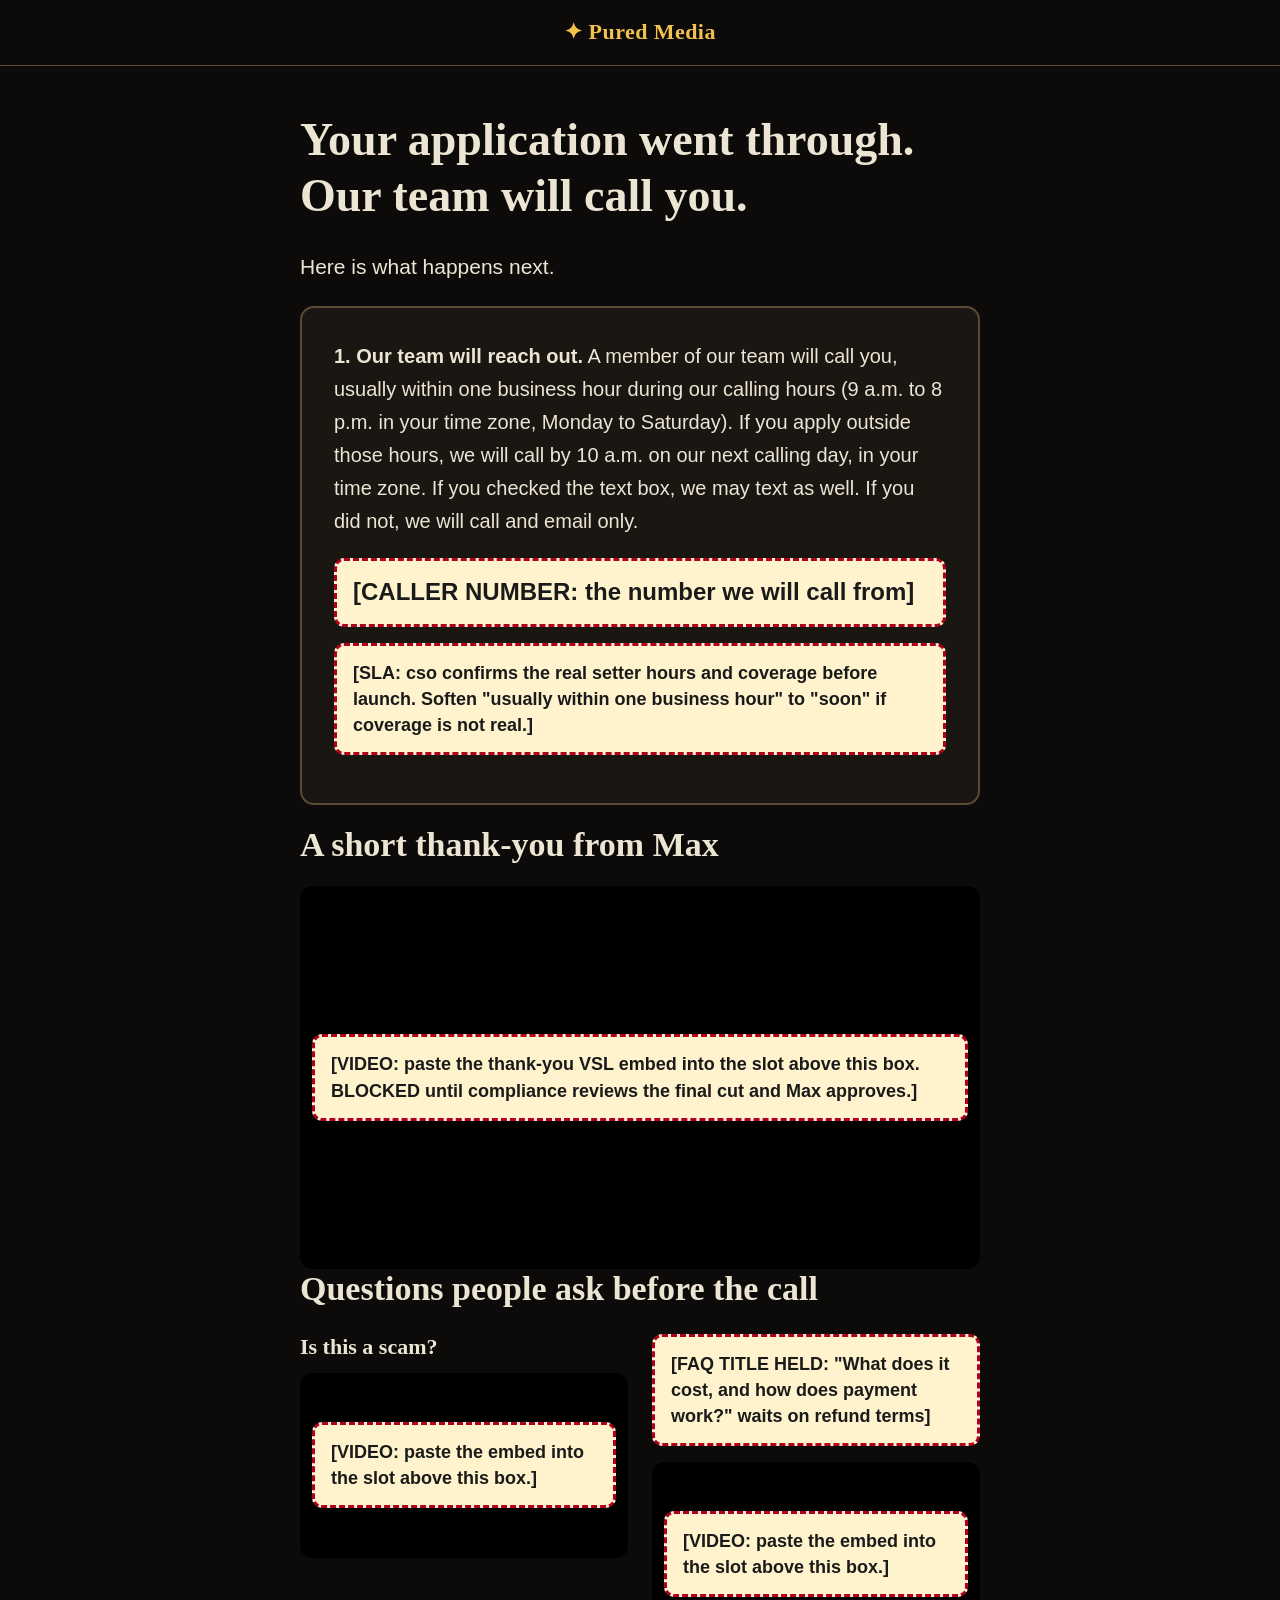
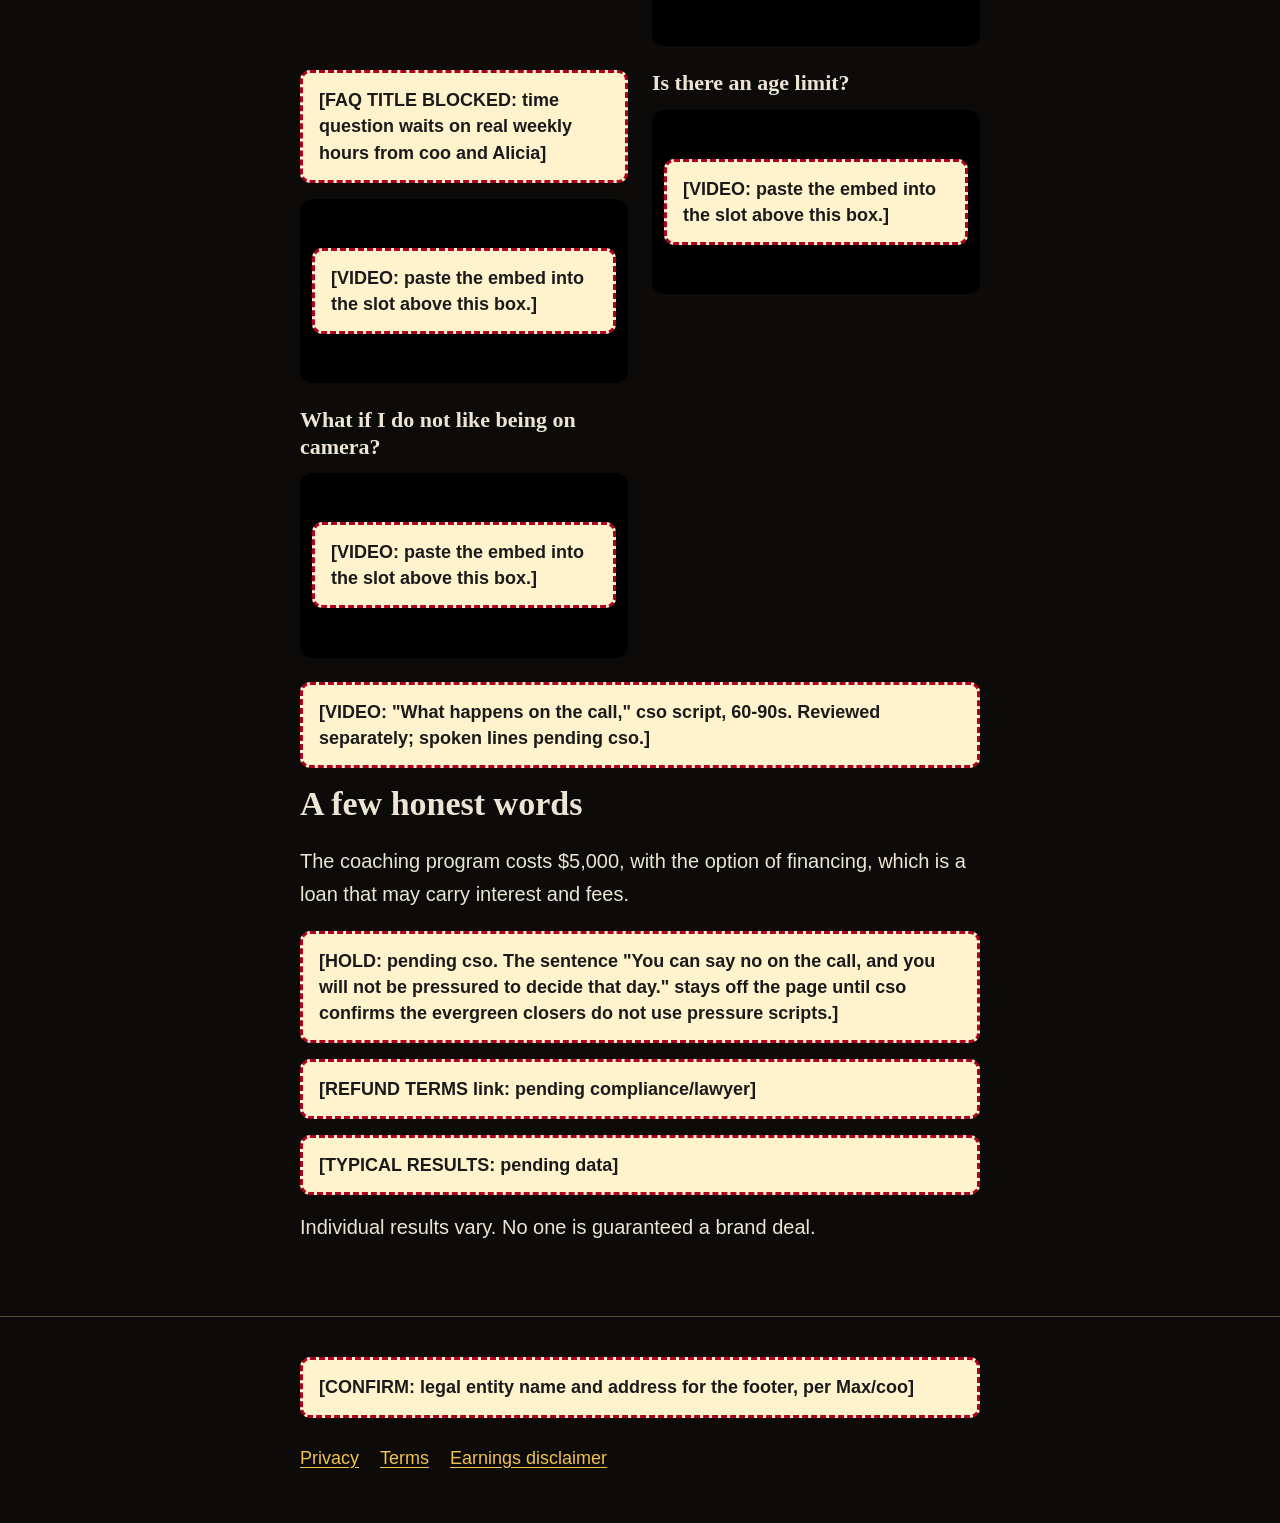
<file: thanks.html>
<!DOCTYPE html>
<html lang="en">
<head>
<meta charset="utf-8">
<meta name="viewport" content="width=device-width, initial-scale=1">
<meta name="robots" content="noindex, nofollow">
<title>We Got Your Application | Pured Media</title>
<link rel="stylesheet" href="styles.css">
<script>(function(){var d=document.documentElement,t="";try{var m=/[?&]theme=([abc])(?:&|$|#)/i.exec(location.search);if(m){t=m[1].toLowerCase();try{localStorage.setItem("pm_theme",t)}catch(e){}}else{try{t=localStorage.getItem("pm_theme")||""}catch(e){}}}catch(e){}if(!/^[abc]$/.test(t))t="a";d.setAttribute("data-theme",t)})()</script>
</head>
<body>
<header class="site"><div class="wrap"><a class="brand" href="index.html"><span class="star" aria-hidden="true">&#10022;</span>Pured Media</a></div></header>

<main>
<section>
<div class="wrap">
<h1>Your application went through. Our team will call you.</h1>
<p class="lead">Here is what happens next.</p>

<div class="card">
<p><strong>1. Our team will reach out.</strong> A member of our team will call you, usually within one business hour during our calling hours (9 a.m. to 8 p.m. in your time zone, Monday to Saturday). If you apply outside those hours, we will call by 10 a.m. on our next calling day, in your time zone. If you checked the text box, we may text as well. If you did not, we will call and email only.</p>
<span class="ph ph-big">[CALLER NUMBER: the number we will call from]</span>
<span class="ph">[SLA: cso confirms the real setter hours and coverage before launch. Soften "usually within one business hour" to "soon" if coverage is not real.]</span>
</div>

<!-- Steps 2 and 3 below are commented out, not deleted: step 2 tells her to pick a time, and the calendar is off (setter calls everyone, Caiden 2026-10-20).
<div class="card">
<p><strong>2. Pick a time for your call.</strong> Below, choose a time that suits you. You will talk with our enrollment team, who explain the coaching program, the price and how payment works, and answer your questions. You can say no.</p>
<span class="ph">[SETTER NAME]</span>
<span class="ph">[SETTER PHOTO]</span>
</div>

<div class="card">
<p><strong>3. What to have ready.</strong> Nothing special. It helps to have your questions written down. If someone helps you with big decisions, you are welcome to bring them to the call.</p>
</div>
-->

<!-- THANK-YOU VSL. No gate on this page (she already gave her contact). -->
<h2>A short thank-you from Max</h2>
<div class="embed-slot" id="embed-slot">
<!-- PASTE THANK-YOU VSL EMBED HERE -->
<div class="embed-ph" id="embed-ph"><span class="ph">[VIDEO: paste the thank-you VSL embed into the slot above this box. BLOCKED until compliance reviews the final cut and Max approves.]</span></div>
</div>

<!-- FAQ VIDEOS: five slots. Expected topics (order is a suggestion): 1 scam or legit, 2 cost and payment, 3 time with a job, 4 age, 5 being on camera. Titles come from copywriter, reviewed by compliance. -->
<h2>Questions people ask before the call</h2>
<div class="faq-videos">
<div class="faq-video">
<h3>Is this a scam?</h3>
<div class="embed-slot">
<!-- PASTE EMBED HERE (FAQ video 1: scam or legit) -->
<div class="embed-ph"><span class="ph">[VIDEO: paste the embed into the slot above this box.]</span></div>
</div>
</div>
<div class="faq-video">
<span class="ph">[FAQ TITLE HELD: "What does it cost, and how does payment work?" waits on refund terms]</span>
<div class="embed-slot">
<!-- PASTE EMBED HERE (FAQ video 2: cost and payment) -->
<div class="embed-ph"><span class="ph">[VIDEO: paste the embed into the slot above this box.]</span></div>
</div>
</div>
<div class="faq-video">
<span class="ph">[FAQ TITLE BLOCKED: time question waits on real weekly hours from coo and Alicia]</span>
<div class="embed-slot">
<!-- PASTE EMBED HERE (FAQ video 3: time with a job) -->
<div class="embed-ph"><span class="ph">[VIDEO: paste the embed into the slot above this box.]</span></div>
</div>
</div>
<div class="faq-video">
<h3>Is there an age limit?</h3>
<div class="embed-slot">
<!-- PASTE EMBED HERE (FAQ video 4: age) -->
<div class="embed-ph"><span class="ph">[VIDEO: paste the embed into the slot above this box.]</span></div>
</div>
</div>
<div class="faq-video">
<h3>What if I do not like being on camera?</h3>
<div class="embed-slot">
<!-- PASTE EMBED HERE (FAQ video 5: being on camera) -->
<div class="embed-ph"><span class="ph">[VIDEO: paste the embed into the slot above this box.]</span></div>
</div>
</div>
</div>

<!-- BOOKING CALENDAR: setter calls everyone; calendar off per Caiden 2026-10-20. Kept here to restore later.
<h2>Choose My Call Time</h2>
<div id="calendar-slot">
<span class="ph">[BOOKING CALENDAR EMBED: same/next-day closer slots, coo to wire]<small>Paste the GHL calendar embed here. After booking: "Add to calendar" and a confirmation email.</small></span>
</div>
-->

<span class="ph">[VIDEO: "What happens on the call," cso script, 60-90s. Reviewed separately; spoken lines pending cso.]</span>

<h2>A few honest words</h2>
<p>The coaching program costs $5,000, with the option of financing, which is a loan that may carry interest and fees.</p>
<span class="ph">[HOLD: pending cso. The sentence "You can say no on the call, and you will not be pressured to decide that day." stays off the page until cso confirms the evergreen closers do not use pressure scripts.]</span>
<span class="ph">[REFUND TERMS link: pending compliance/lawyer]</span>
<span class="ph">[TYPICAL RESULTS: pending data]</span>
<p>Individual results vary. No one is guaranteed a brand deal.</p>
</div>
</section>
</main>

<footer class="site"><div class="wrap">
<span class="ph">[CONFIRM: legal entity name and address for the footer, per Max/coo]</span>
<nav aria-label="Legal"><a href="privacy.html">Privacy</a> <a href="terms.html">Terms</a> <a href="earnings-disclaimer.html">Earnings disclaimer</a></nav>
</div></footer>
<script src="app.js" defer></script>
</body>
</html>
</file>
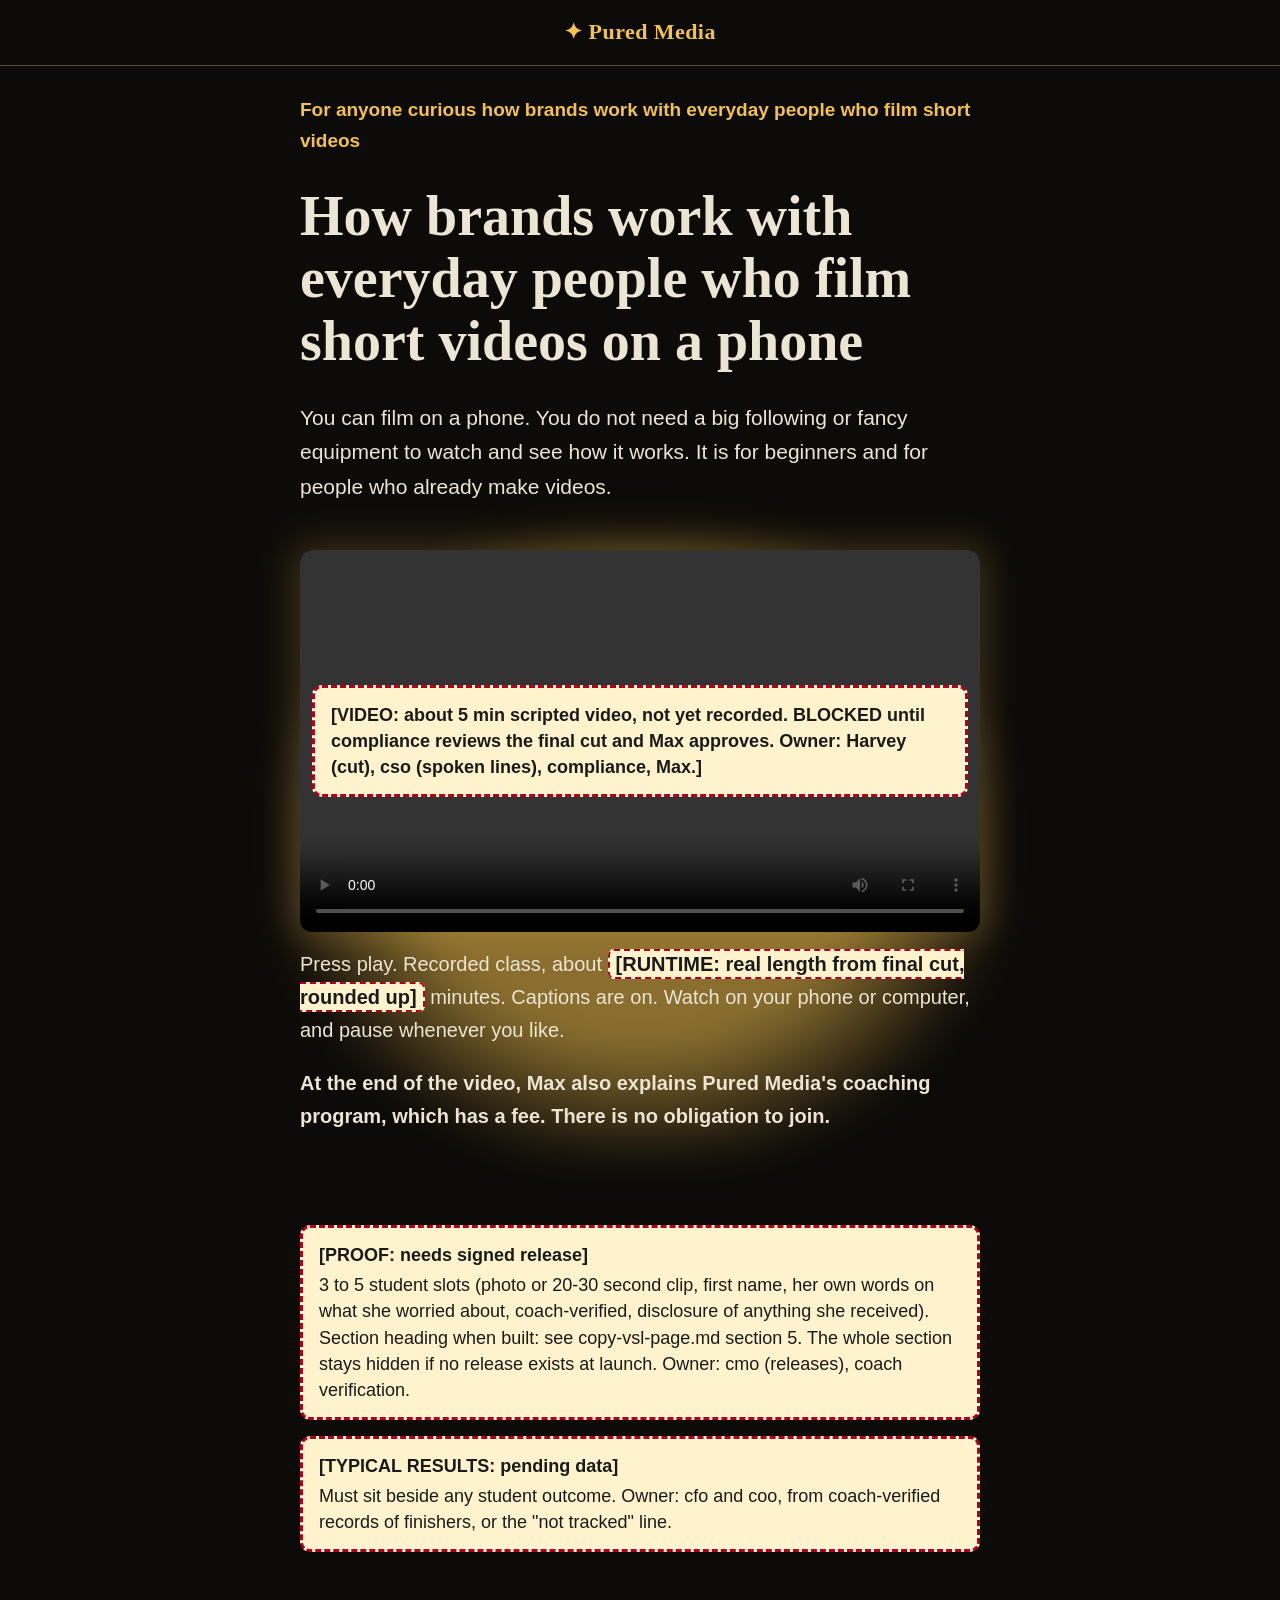
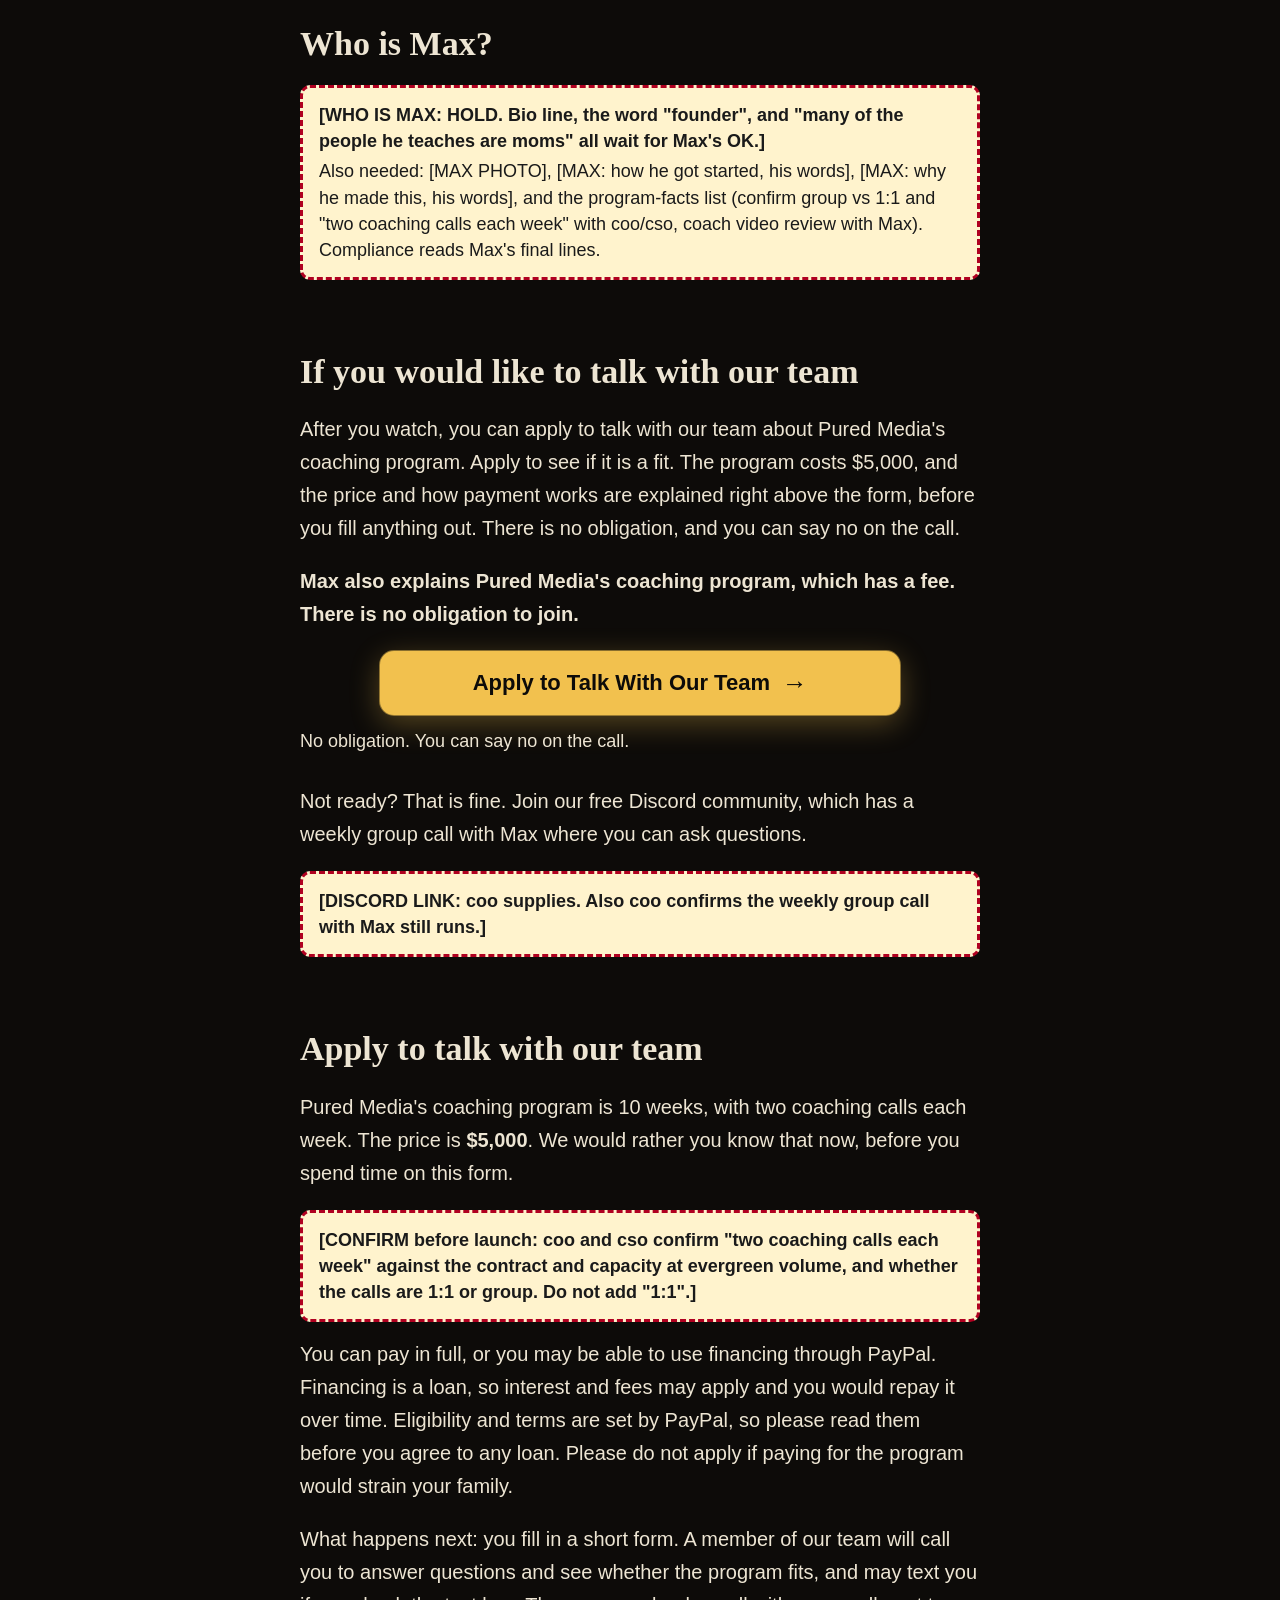
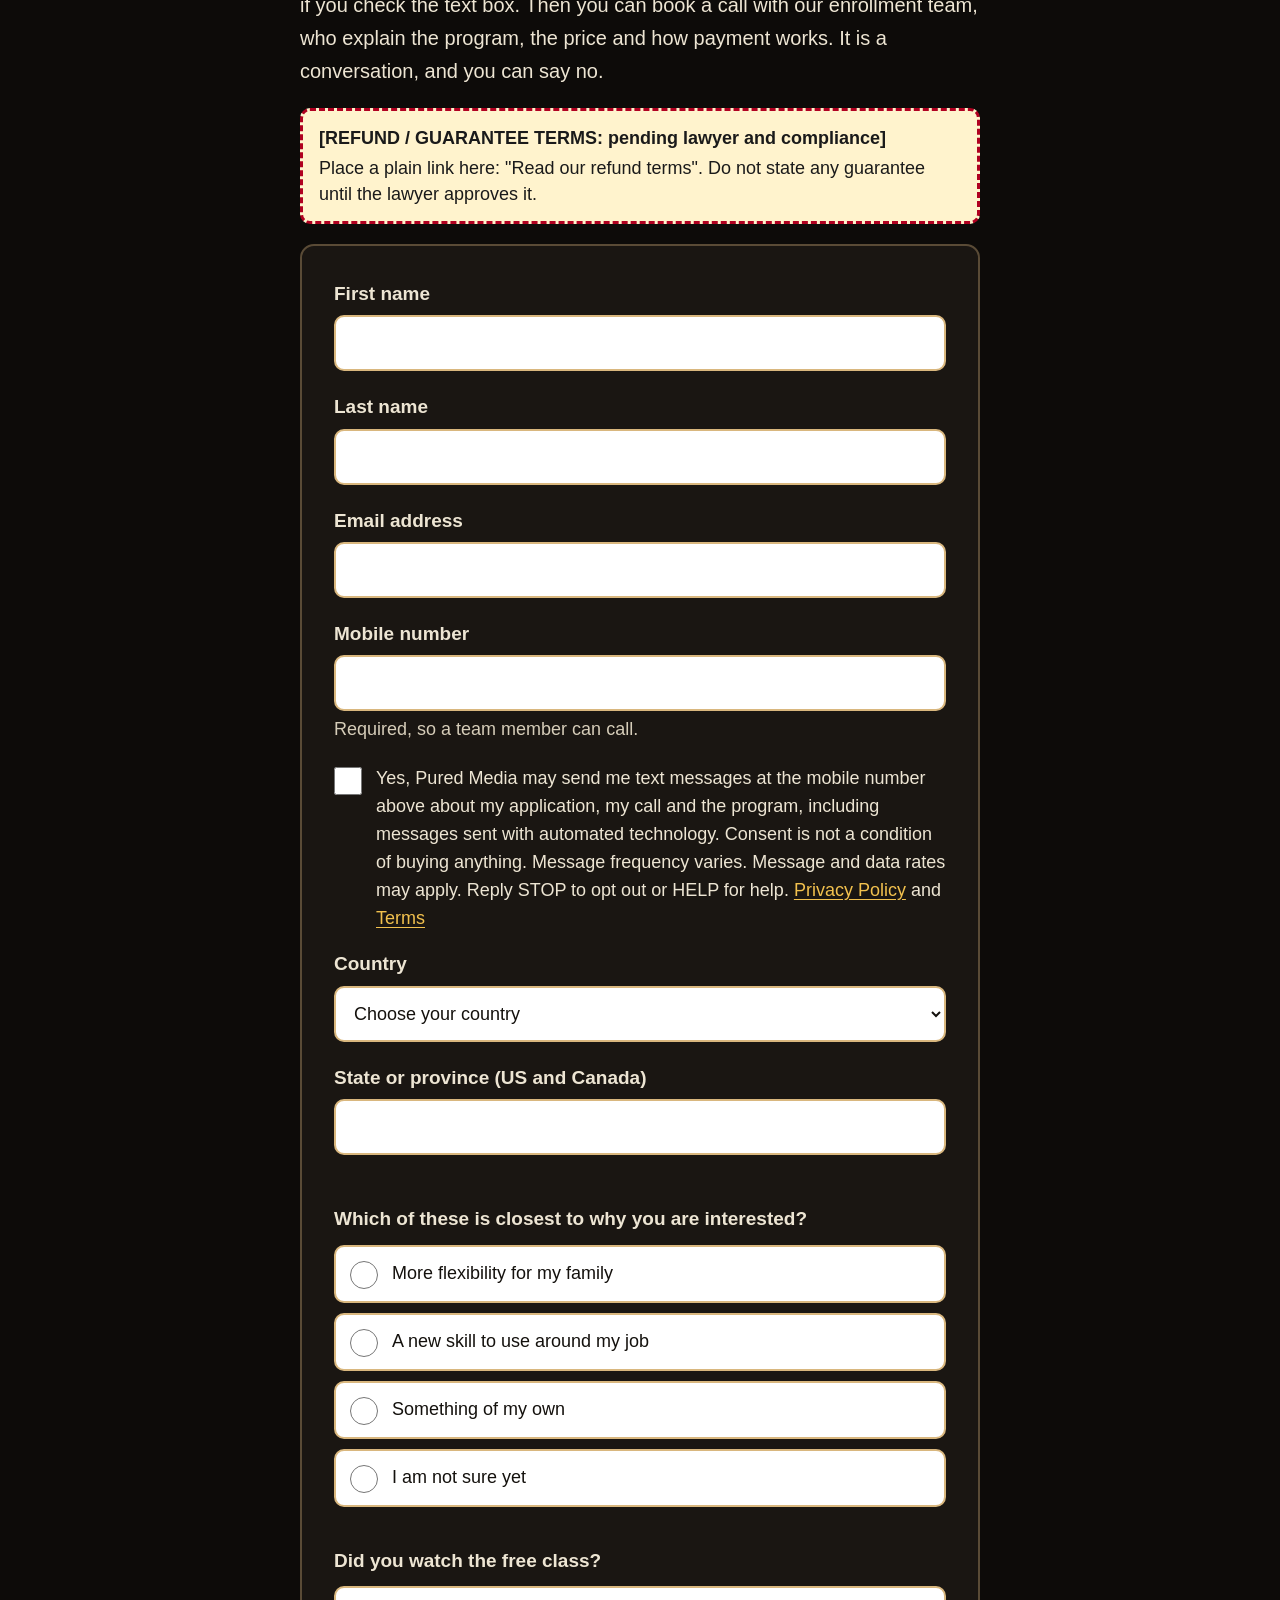
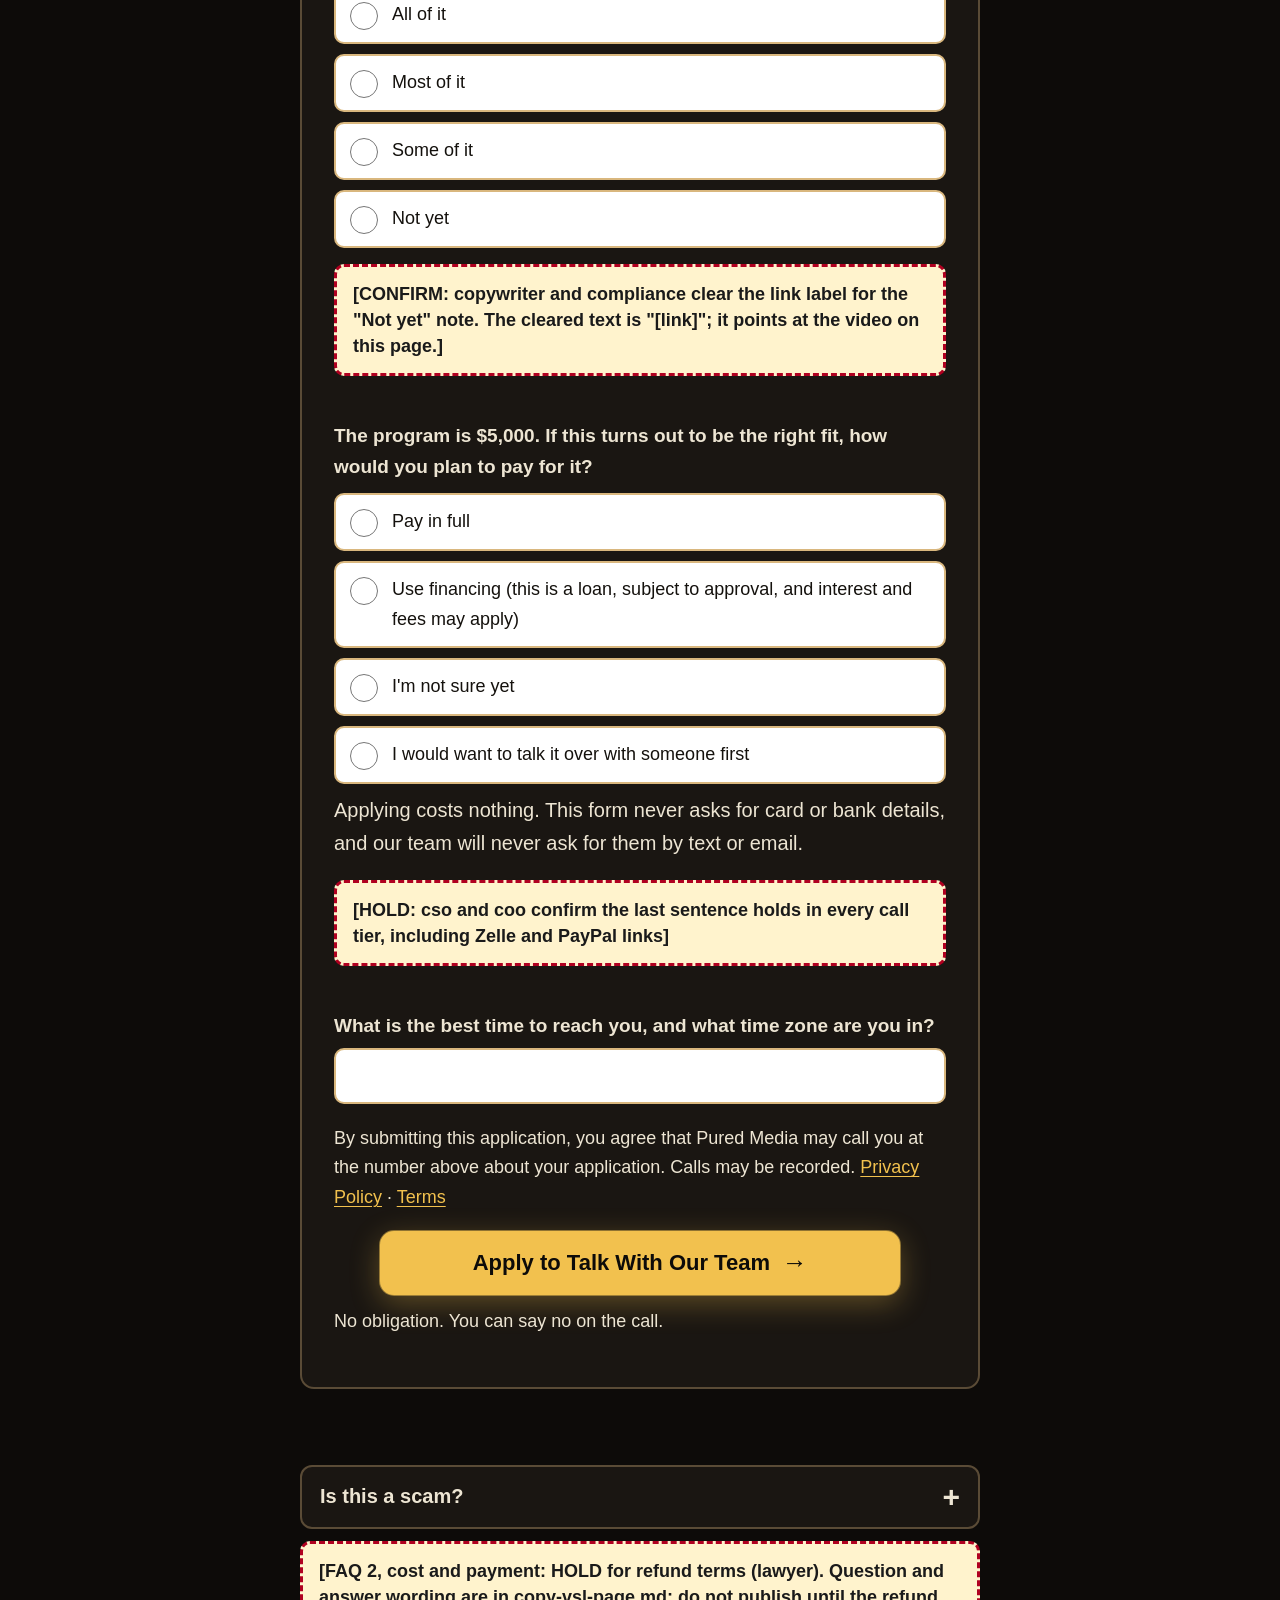
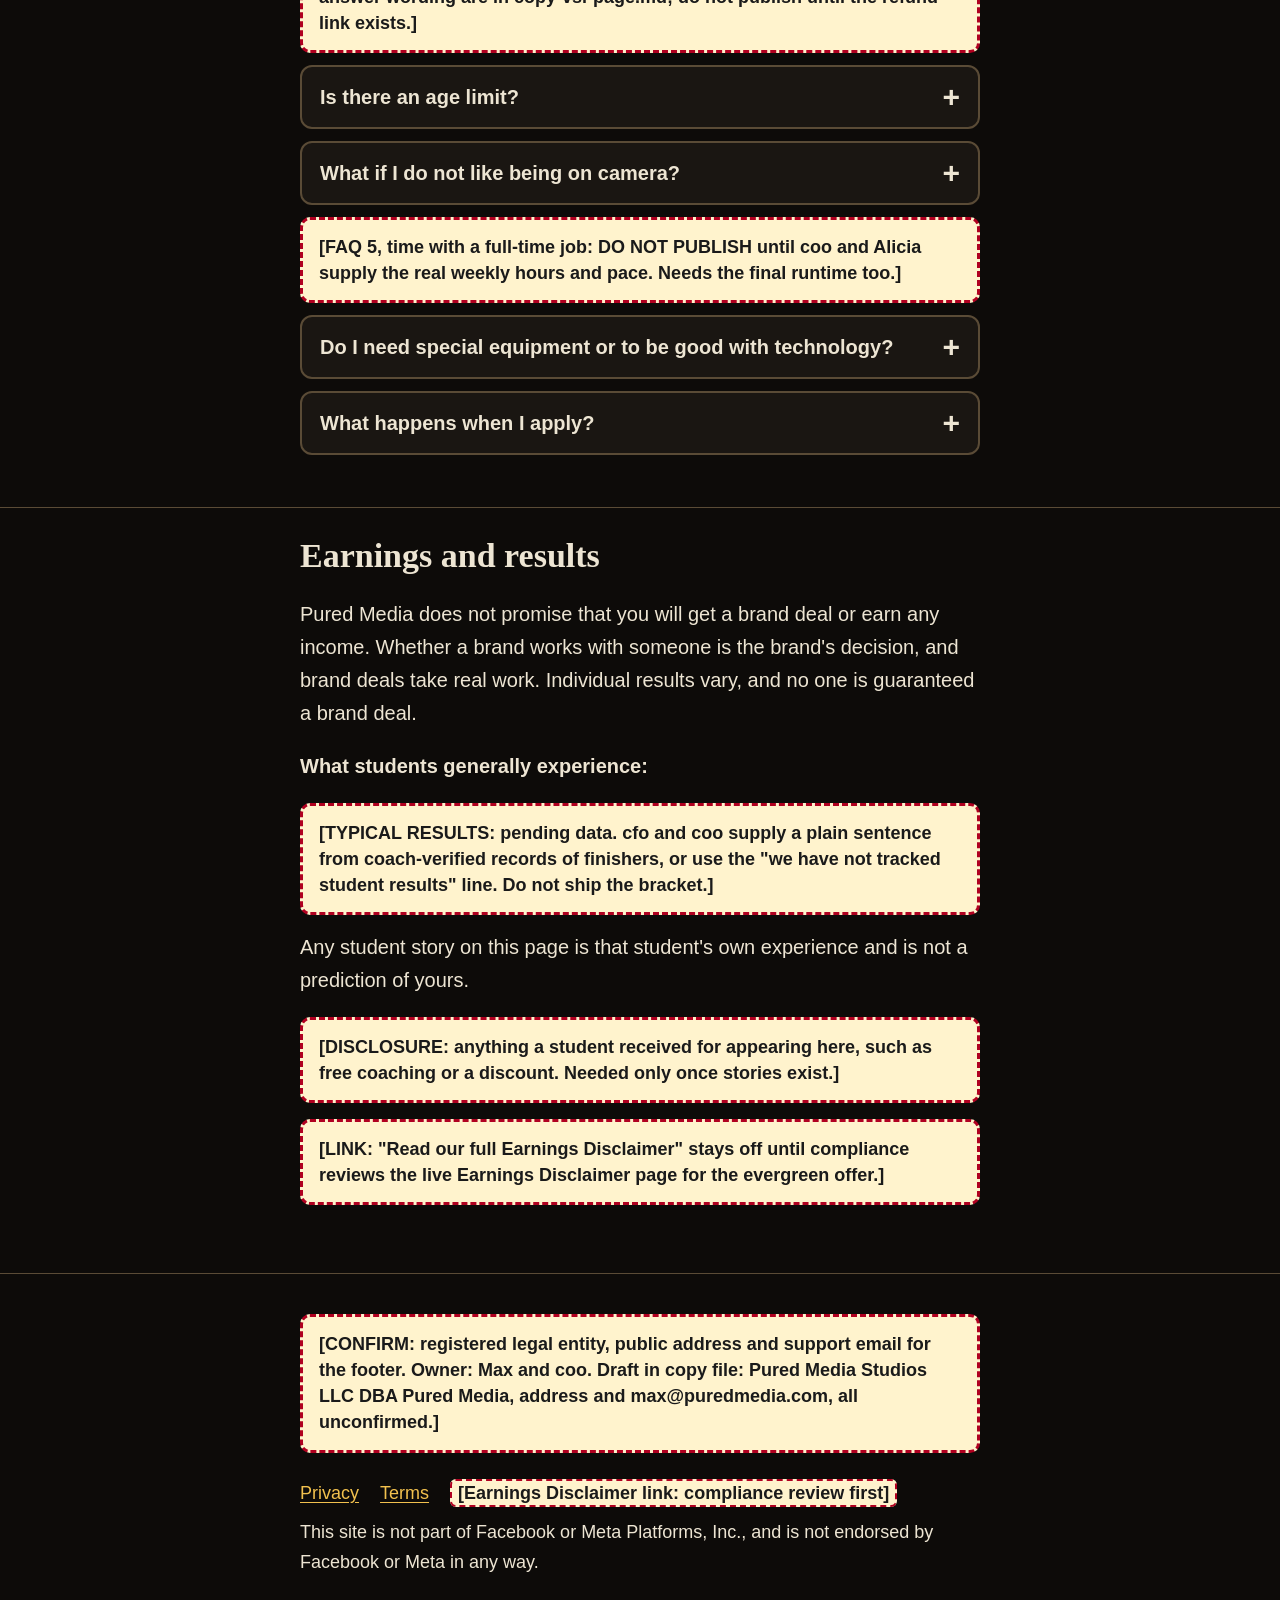
<file: vsl-long.html>
<!DOCTYPE html>
<html lang="en">
<head>
<meta charset="utf-8">
  <meta name="robots" content="noindex, nofollow">
<meta name="viewport" content="width=device-width, initial-scale=1">
<title>How Brands Work With Everyday People Who Film Short Videos | Pured Media</title>
<link rel="stylesheet" href="styles.css">
<script>(function(){var d=document.documentElement,t="";try{var m=/[?&]theme=([abc])(?:&|$|#)/i.exec(location.search);if(m){t=m[1].toLowerCase();try{localStorage.setItem("pm_theme",t)}catch(e){}}else{try{t=localStorage.getItem("pm_theme")||""}catch(e){}}}catch(e){}if(!/^[abc]$/.test(t))t="a";d.setAttribute("data-theme",t)})()</script>
</head>
<body>
<header class="site"><div class="wrap"><a class="brand" href="index.html"><span class="star" aria-hidden="true">&#10022;</span>Pured Media</a></div></header>

<main>

<!-- 1. EYEBROW + 2. HEADLINE + 3. SUB-HEADLINE -->
<section class="hero">
<div class="wrap">
<!-- Eyebrow A is RULED DO NOT USE by compliance (2026-10-20). Never add it back. -->
<p class="eyebrow">For anyone curious how brands work with everyday people who film short videos</p>

<h1>How brands work with everyday people who film short videos on a phone</h1>
<!-- TEST VARIANTS (not live). H2 is blocked until its number equals the real runtime. H3 is cleared but pairs with Angle C ads only, and the whole sentence must stay.
<h1>Give me about [RUNTIME, rounded UP to the next whole minute] minutes and I will show you how brands work with everyday people, and what my coaching program costs.</h1>   (H2: needs Max's OK, runtime)
<h1>Watch a free class before you spend a cent: who pays, what is free, and what the coaching program costs</h1>   (H3: Angle C only; pair with sub-head 2)
-->

<p class="lead">You can film on a phone. You do not need a big following or fancy equipment to watch and see how it works. It is for beginners and for people who already make videos.</p>
<!-- Sub-head 2 (variant, pairs with H3; "no card" needs coo, "does not pay you" needs Max):
<p class="lead">Free to watch, and we do not ask for a card. Pured Media is a coaching program with a fee, not a brand, and it does not pay you. Whether a brand hires someone is the brand's decision.</p>
-->
</div>
</section>

<!-- 4. VIDEO (honest player: native controls and a real progress bar only) -->
<section id="video" class="video-sec">
<div class="wrap">
<div class="vsl-frame">
<div class="video-slot" id="video-slot">
<!-- When the compliance-reviewed cut exists: add <source src="..." type="video/mp4"> and <track kind="captions" src="captions.vtt" srclang="en" label="English" default> below,
     then add a poster. app.js hides the placeholder overlay automatically once a source exists. No autoplay, no muted autoplay. -->
<video id="vsl-video" controls preload="none" playsinline aria-label="Video"></video>
<div class="video-ov" id="video-ov"><span class="ph">[VIDEO: about 5 min scripted video, not yet recorded. BLOCKED until compliance reviews the final cut and Max approves. Owner: Harvey (cut), cso (spoken lines), compliance, Max.]</span></div>
</div>
</div>
<p class="vline">Press play. Recorded class, about <span class="ph-i">[RUNTIME: real length from final cut, rounded up]</span> minutes. Captions are on. Watch on your phone or computer, and pause whenever you like.</p>
<p><strong>At the end of the video, Max also explains Pured Media's coaching program, which has a fee. There is no obligation to join.</strong></p>
</div>
</section>

<!-- 5. PROOF -->
<section>
<div class="wrap">
<span class="ph">[PROOF: needs signed release]<small>3 to 5 student slots (photo or 20-30 second clip, first name, her own words on what she worried about, coach-verified, disclosure of anything she received). Section heading when built: see copy-vsl-page.md section 5. The whole section stays hidden if no release exists at launch. Owner: cmo (releases), coach verification.</small></span>
<span class="ph">[TYPICAL RESULTS: pending data]<small>Must sit beside any student outcome. Owner: cfo and coo, from coach-verified records of finishers, or the "not tracked" line.</small></span>
</div>
</section>

<!-- 6. WHO IS MAX -->
<section>
<div class="wrap">
<h2>Who is Max?</h2>
<span class="ph">[WHO IS MAX: HOLD. Bio line, the word "founder", and "many of the people he teaches are moms" all wait for Max's OK.]<small>Also needed: [MAX PHOTO], [MAX: how he got started, his words], [MAX: why he made this, his words], and the program-facts list (confirm group vs 1:1 and "two coaching calls each week" with coo/cso, coach video review with Max). Compliance reads Max's final lines.</small></span>
</div>
</section>

<!-- 7. APPLICATION CTA + EMBEDDED SHORT FORM -->
<section class="cta-sec" id="cta">
<div class="wrap">
<h2>If you would like to talk with our team</h2>
<p>After you watch, you can apply to talk with our team about Pured Media's coaching program. Apply to see if it is a fit. The program costs $5,000, and the price and how payment works are explained right above the form, before you fill anything out. There is no obligation, and you can say no on the call.</p>
<p><strong>Max also explains Pured Media's coaching program, which has a fee. There is no obligation to join.</strong></p>
<a class="btn" href="#apply">Apply to Talk With Our Team</a>
<p class="fine under">No obligation. You can say no on the call.</p>

<div class="secondary-cta">
<p>Not ready? That is fine. Join our free Discord community, which has a weekly group call with Max where you can ask questions.</p>
<span class="ph">[DISCORD LINK: coo supplies. Also coo confirms the weekly group call with Max still runs.]</span>
<!-- Button when the link exists: <a class="btn secondary" href="DISCORD_LINK">Join the Free Discord</a> -->
</div>
</div>
</section>

<section class="apply-sec" id="apply">
<div class="wrap">
<h2>Apply to talk with our team</h2>
<p>Pured Media's coaching program is 10 weeks, with two coaching calls each week. The price is <strong>$5,000</strong>. We would rather you know that now, before you spend time on this form.</p>
<span class="ph">[CONFIRM before launch: coo and cso confirm "two coaching calls each week" against the contract and capacity at evergreen volume, and whether the calls are 1:1 or group. Do not add "1:1".]</span>
<p>You can pay in full, or you may be able to use financing through PayPal. Financing is a loan, so interest and fees may apply and you would repay it over time. Eligibility and terms are set by PayPal, so please read them before you agree to any loan. Please do not apply if paying for the program would strain your family.</p>
<p>What happens next: you fill in a short form. A member of our team will call you to answer questions and see whether the program fits, and may text you if you check the text box. Then you can book a call with our enrollment team, who explain the program, the price and how payment works. It is a conversation, and you can say no.</p>
<span class="ph">[REFUND / GUARANTEE TERMS: pending lawyer and compliance]<small>Place a plain link here: "Read our refund terms". Do not state any guarantee until the lawyer approves it.</small></span>

<div class="card">
<form id="short-form" novalidate>
<div id="short-error" class="error" role="alert" aria-live="assertive"></div>

<fieldset class="grp">
<legend class="sr-only">Your details</legend>
<div class="field"><label for="s_first">First name</label><input type="text" id="s_first" name="first_name" autocomplete="given-name" required></div>
<div class="field"><label for="s_last">Last name</label><input type="text" id="s_last" name="last_name" autocomplete="family-name" required></div>
<div class="field"><label for="s_email">Email address</label><input type="email" id="s_email" name="email" autocomplete="email" inputmode="email" required></div>
<div class="field"><label for="s_phone">Mobile number</label><input type="tel" id="s_phone" name="phone" autocomplete="tel" inputmode="tel" required aria-describedby="s_phone-help"><p class="hint" id="s_phone-help">Required, so a team member can call.</p></div>
<label class="consent" for="s_sms">
<input type="checkbox" id="s_sms" name="sms_app">
<span id="s_sms-text">Yes, Pured Media may send me text messages at the mobile number above about my application, my call and the program, including messages sent with automated technology. Consent is not a condition of buying anything. Message frequency varies. Message and data rates may apply. Reply STOP to opt out or HELP for help. <a href="privacy.html">Privacy Policy</a> and <a href="terms.html">Terms</a></span>
</label>
<div class="field"><label for="s_country">Country</label>
<select id="s_country" name="country" autocomplete="country" required>
<option value="">Choose your country</option>
<option value="US">United States</option>
<option value="CA">Canada</option>
<option value="GB">United Kingdom</option>
<option value="AU">Australia</option>
<option value="NZ">New Zealand</option>
<option value="OTHER">Another country</option>
</select></div>
<div class="field"><label for="s_state">State or province (US and Canada)</label><input type="text" id="s_state" name="state" autocomplete="address-level1"></div>
</fieldset>

<fieldset class="grp">
<legend>Which of these is closest to why you are interested?</legend>
<label class="opt"><input type="radio" name="q2" value="family-flexibility" required> More flexibility for my family</label>
<label class="opt"><input type="radio" name="q2" value="new-skill-around-job"> A new skill to use around my job</label>
<label class="opt"><input type="radio" name="q2" value="something-of-my-own"> Something of my own</label>
<label class="opt"><input type="radio" name="q2" value="not-sure"> I am not sure yet</label>
</fieldset>

<fieldset class="grp">
<legend>Did you watch the free class?</legend>
<label class="opt"><input type="radio" name="watched_class" value="all" required> All of it</label>
<label class="opt"><input type="radio" name="watched_class" value="most"> Most of it</label>
<label class="opt"><input type="radio" name="watched_class" value="some"> Some of it</label>
<label class="opt"><input type="radio" name="watched_class" value="not-yet"> Not yet</label>
<p class="not-yet-note" id="not-yet-note">That is fine. You can watch it first: <a href="#video">Watch the video</a></p>
<span class="ph" id="s2-link-ph">[CONFIRM: copywriter and compliance clear the link label for the "Not yet" note. The cleared text is "[link]"; it points at the video on this page.]</span>
</fieldset>

<fieldset class="grp">
<legend>The program is $5,000. If this turns out to be the right fit, how would you plan to pay for it?</legend>
<label class="opt"><input type="radio" name="payment_intent" value="full" required> Pay in full</label>
<label class="opt"><input type="radio" name="payment_intent" value="financing"> Use financing (this is a loan, subject to approval, and interest and fees may apply)</label>
<label class="opt"><input type="radio" name="payment_intent" value="unsure"> I'm not sure yet</label>
<label class="opt"><input type="radio" name="payment_intent" value="talk-it-over"> I would want to talk it over with someone first</label>
<p>Applying costs nothing. This form never asks for card or bank details, and our team will never ask for them by text or email.</p>
<span class="ph">[HOLD: cso and coo confirm the last sentence holds in every call tier, including Zelle and PayPal links]</span>
</fieldset>

<div class="field">
<label for="s_time">What is the best time to reach you, and what time zone are you in?</label>
<input type="text" id="s_time" name="q9" required>
</div>

<!-- hidden tracking fields (filled by app.js) -->
<input type="hidden" name="consent_version" value="ev-apply-short-v1">
<input type="hidden" name="lead_source" value="">
<input type="hidden" name="utm_source" value="">
<input type="hidden" name="utm_medium" value="">
<input type="hidden" name="utm_campaign" value="">
<input type="hidden" name="utm_content" value="">
<input type="hidden" name="utm_term" value="">
<input type="hidden" name="ad_id" value="">
<input type="hidden" name="landing_url" value="">
<!-- honeypot -->
<div class="hp-wrap" aria-hidden="true"><label for="nickname_hp">Leave this empty</label><input type="text" id="nickname_hp" name="nickname_hp" tabindex="-1" autocomplete="off"></div>

<p class="fine" id="s_call-consent">By submitting this application, you agree that Pured Media may call you at the number above about your application. Calls may be recorded. <a href="privacy.html">Privacy Policy</a> &middot; <a href="terms.html">Terms</a></p>
<button type="submit" class="btn" id="s_submit">Apply to Talk With Our Team</button>
<p class="fine under">No obligation. You can say no on the call.</p>
</form>
</div>
<noscript><p class="ph">This form needs JavaScript. Please turn it on, or email us.</p></noscript>
</div>
</section>

<!-- 8. FAQ (1, 3, 4, 6, 7 cleared; 2 and 5 held) -->
<section>
<div class="wrap">
<h2 class="sr-only">Frequently asked questions</h2>
<!-- The h2 above is screen-reader only (not in the copy file). Copywriter may supply a visible one. -->

<details class="faq">
<summary>Is this a scam?</summary>
<div class="ans">
<p>A fair question, and we would rather answer it before you decide anything.</p>
<p>In this kind of work, brands pay people for the videos they use. Pured Media is a coaching program, not a brand, and it does not pay you. Whether a brand hires someone is the brand's decision.</p>
<p>The class is free to watch, and we do not ask for a card. At the end, Max also explains the coaching program, which has a fee. The price is on this page, and there is no obligation to join.</p>
<p>You can see who we are: Max, our Head Coach Alicia, <span class="ph-i">[HOLD: "and our business address at the bottom of this page" only if Max OKs publishing the address; otherwise delete]</span>. You can also join our free Discord community and ask questions before deciding anything.</p>
<span class="ph">[CONFIRM: coo confirms nothing on this page asks for a card. Max confirms Pured Media never pays or passes through money to students.]</span>
</div>
</details>

<span class="ph faq-ph">[FAQ 2, cost and payment: HOLD for refund terms (lawyer). Question and answer wording are in copy-vsl-page.md; do not publish until the refund link exists.]</span>

<details class="faq">
<summary>Is there an age limit?</summary>
<div class="ans">
<p>Age is not a requirement for the class or for the coaching program. A big following is not required to learn this either.</p>
</div>
</details>

<details class="faq">
<summary>What if I do not like being on camera?</summary>
<div class="ans">
<p>Many people feel that way at first. Some videos show only your hands and the product. Others show your face, and each brand decides what it wants. In the coaching program, which has a fee, a coach reviews your work and helps you work within what you are comfortable with. You decide which videos you make and which deals you say yes to.</p>
<span class="ph">[CONFIRM: coo and Alicia confirm coaches allow hands-only videos and that coaches review student videos.]</span>
</div>
</details>

<span class="ph faq-ph">[FAQ 5, time with a full-time job: DO NOT PUBLISH until coo and Alicia supply the real weekly hours and pace. Needs the final runtime too.]</span>

<details class="faq">
<summary>Do I need special equipment or to be good with technology?</summary>
<div class="ans">
<p>Many people film these videos on a phone, and the class walks through each step. You are not posting on your own page. The brand uses your video in its own ads, and many brands care more about the video than about the size of your following. Whether a particular brand hires you is the brand's decision.</p>
<span class="ph">[CONFIRM: Max backs "many brands care more about the video" from real brand experience.]</span>
</div>
</details>

<details class="faq">
<summary>What happens when I apply?</summary>
<div class="ans">
<p>You fill in a short form. A member of our team will call you to answer questions and see whether the program fits, and may text you if you check the text box. Then you can book a call with our enrollment team, who explain the program, the price and how payment works. It is a conversation, and you can say no.</p>
<p>Applying costs nothing. The form never asks for card or bank details, and our team will never ask for them by text or email.</p>
<span class="ph">[CONFIRM: coo and cso confirm the last sentence holds in every tier, including payment links.]</span>
</div>
</details>
</div>
</section>

<!-- 9. EARNINGS DISCLAIMER -->
<section class="disc" id="disclaimer">
<div class="wrap">
<h2>Earnings and results</h2>
<p>Pured Media does not promise that you will get a brand deal or earn any income. Whether a brand works with someone is the brand's decision, and brand deals take real work. Individual results vary, and no one is guaranteed a brand deal.</p>
<p><strong>What students generally experience:</strong></p>
<span class="ph">[TYPICAL RESULTS: pending data. cfo and coo supply a plain sentence from coach-verified records of finishers, or use the "we have not tracked student results" line. Do not ship the bracket.]</span>
<p>Any student story on this page is that student's own experience and is not a prediction of yours.</p>
<span class="ph">[DISCLOSURE: anything a student received for appearing here, such as free coaching or a discount. Needed only once stories exist.]</span>
<span class="ph">[LINK: "Read our full Earnings Disclaimer" stays off until compliance reviews the live Earnings Disclaimer page for the evergreen offer.]</span>
</div>
</section>
</main>

<footer class="site"><div class="wrap">
<span class="ph">[CONFIRM: registered legal entity, public address and support email for the footer. Owner: Max and coo. Draft in copy file: Pured Media Studios LLC DBA Pured Media, address and max@puredmedia.com, all unconfirmed.]</span>
<nav aria-label="Legal"><a href="privacy.html">Privacy</a> <a href="terms.html">Terms</a> <span class="ph-i">[Earnings Disclaimer link: compliance review first]</span></nav>
<p>This site is not part of Facebook or Meta Platforms, Inc., and is not endorsed by Facebook or Meta in any way.</p>
</div></footer>
<script src="app.js" defer></script>
</body>
</html>
</file>
<file: styles.css>
/* Pured Media evergreen funnel. Plain CSS, no frameworks, system fonts: fast on phones.
   Brand family: near-black #0D0B09, cream #EDE5D3, gold #D9B77E. Body 18px minimum everywhere.

   COLORWAYS (Caiden, 2026-10-20). Chosen with ?theme=a|b|c, saved in localStorage ("pm_theme") by the inline script in each <head>.
   Add &preview=1 to show the A/B/C switcher (bottom-right). With no choice the page uses B (the :root tokens below).
   Contrast = WCAG 2.x ratio (L1+.05)/(L2+.05). Targets: button vs page >= 3:1, text on button >= 4.5:1.

   A  Dark luxe        button #F2C14E, text #0D0B09 -> 11.71:1 | button vs page #0D0B09 11.71:1, vs card #1A1612 10.72:1
   B  Clean light      button #14110D, text #F2C14E -> 11.22:1 | button vs page #FBFAF7 18.03:1, vs white 18.82:1   (RECOMMENDED, default)
   C  Warm high-contrast  button #1D7A43, text #FFFFFF -> 5.36:1 | vs cream #F3ECDC 4.56:1, vs card #FBF7EC 5.01:1, vs dark #1A1612 3.36:1, vs #0D0B09 3.66:1
      C accent = deep green. Green reads as "safe / go / calm", the least pushy hue for a cautious 40+ audience, is the common colour of
      trusted "continue" buttons, and appears nowhere else in the brand, so the one button owns the page. Coral was rejected: it reads as sale / alert.
   Other checks: eyebrow gold text B #8A6100 on #FBFAF7 5.31:1; C #6b4f17 on #F3ECDC 6.47:1; hint text B 11.66:1, C 12.75:1, A 12.44:1;
   input placeholder #5c5547 on white 7.38:1. */

/* ---- tokens: B (default, also used if JS is off) ---- */
:root{
  --bg:#FBFAF7;--fg:#14110D;--card:#FFFFFF;--card-bd:#cdc5b2;--line:#e3ddcf;--soft:#3a352c;
  --star:#8A6100;--link:#14110D;--focus:#1a5fd0;
  --field-bg:#fff;--field-fg:#14110D;--field-bd:#14110D;--ph-color:#5c5547;--chk:#14110D;
  --strip-bg:#14110D;--strip-fg:#FFFFFF;
  --pill-bg:#FFFFFF;--pill-bd:#D9A21B;--pill-fg:#14110D;--dot:#D9A21B;--dot-glow:none;
  --bar-track:#e6e0d1;--bar-fill:#14110D;--chip-bg:#14110D;--chip-fg:#F2C14E;
  --btn-bg:#14110D;--btn-fg:#F2C14E;--btn-bd:#14110D;--btn-hover:#2b251c;--btn-hover-fg:#FFD36E;--btn-shadow:0 4px 14px rgba(20,17,13,.28);--btn-shadow-hover:0 6px 20px rgba(20,17,13,.36);
  --btn2-fg:#14110D;--btn2-bd:#14110D;
  --err:#9b1c1c
}
/* ---- A: Dark luxe ---- */
html[data-theme=a]{
  --bg:#0D0B09;--fg:#EDE5D3;--card:#1A1612;--card-bd:#5a4b36;--line:#5a4b36;--soft:#D6CDB9;
  --star:#F2C14E;--link:#F2C14E;--focus:#F2C14E;
  --field-bd:#D9B77E;--chk:#F2C14E;
  --strip-bg:#1A1612;--strip-fg:#EDE5D3;
  --pill-bg:#1A1612;--pill-bd:#F2C14E;--pill-fg:#EDE5D3;--dot:#F2C14E;--dot-glow:0 0 10px rgba(242,193,78,.8);
  --bar-track:#3a3025;--bar-fill:#F2C14E;--chip-bg:#F2C14E;--chip-fg:#0D0B09;
  --btn-bg:#F2C14E;--btn-fg:#0D0B09;--btn-bd:#F2C14E;--btn-hover:#FFD36E;--btn-hover-fg:#0D0B09;--btn-shadow:0 0 0 1px rgba(242,193,78,.5),0 8px 30px rgba(242,193,78,.32);--btn-shadow-hover:0 0 0 1px rgba(255,211,110,.7),0 10px 38px rgba(242,193,78,.5);
  --btn2-fg:#EDE5D3;--btn2-bd:#EDE5D3
}
/* ---- C: Warm high-contrast (cream page, dark sections, deep green button) ---- */
html[data-theme=c]{
  --bg:#F3ECDC;--fg:#1A1612;--card:#FBF7EC;--card-bd:#1A1612;--line:#b9ab88;--soft:#2b261f;
  --star:#6b4f17;--link:#1A1612;
  --field-bd:#1A1612;--chk:#1D7A43;
  --strip-bg:#1A1612;--strip-fg:#EDE5D3;
  --pill-bg:#FBF7EC;--pill-bd:#6b4f17;--pill-fg:#2b261f;--dot:#1D7A43;
  --bar-track:#d8cdb2;--bar-fill:#1D7A43;--chip-bg:#D9B77E;--chip-fg:#0D0B09;
  --btn-bg:#1D7A43;--btn-fg:#FFFFFF;--btn-bd:#145A32;--btn-hover:#16623A;--btn-hover-fg:#FFFFFF;--btn-shadow:0 4px 14px rgba(29,122,67,.35);--btn-shadow-hover:0 6px 20px rgba(29,122,67,.45);
  --btn2-fg:#1A1612;--btn2-bd:#1A1612
}
/* C dark sections: header, strip, button section, footer, and the whole class page */
html[data-theme=c] header.site,html[data-theme=c] .strip,html[data-theme=c] .cta-sec,html[data-theme=c] footer.site,html[data-theme=c] body.theme-dark{
  --bg:#1A1612;--fg:#EDE5D3;--card:#241E17;--card-bd:#5a4b36;--line:#5a4b36;--soft:#D6CDB9;
  --star:#D9B77E;--link:#D9B77E;--focus:#D9B77E;--chk:#D9B77E;
  --btn-bd:#EDE5D3;--btn-hover-bd:#FFFFFF;--btn-shadow:0 0 0 1px rgba(237,229,211,.3),0 8px 24px rgba(0,0,0,.5);--btn-shadow-hover:0 0 0 1px rgba(255,255,255,.5),0 10px 28px rgba(0,0,0,.6);
  --btn2-fg:#EDE5D3;--btn2-bd:#EDE5D3
}
html[data-theme=c] header.site,html[data-theme=c] .strip,html[data-theme=c] .cta-sec,html[data-theme=c] footer.site{background:var(--bg);color:var(--fg)}
html[data-theme=c] .cta-sec{padding:36px 0;margin-top:12px}
html[data-theme=c] footer.site{margin-top:0;padding-top:28px}
/* class page body.theme-dark: A is already dark; B stays light (tokens above); C is dark */
html[data-theme=c] body.theme-dark{background:var(--bg);color:var(--fg)}

*,*::before,*::after{box-sizing:border-box}
html{-webkit-text-size-adjust:100%;scroll-behavior:smooth;background:var(--bg)}
body{margin:0;font:400 19px/1.65 -apple-system,BlinkMacSystemFont,"Segoe UI",Roboto,Helvetica,Arial,sans-serif;background:var(--bg);color:var(--fg)}
img,video{max-width:100%;height:auto}
a{color:inherit;text-underline-offset:3px}
html[data-theme=a] a:not(.btn),html[data-theme=c] .theme-dark a:not(.btn),html[data-theme=c] footer.site a:not(.btn){color:var(--link)}
:focus-visible{outline:4px solid var(--focus);outline-offset:3px}
.wrap{max-width:720px;margin:0 auto;padding:0 20px}
header.site{padding:16px 0;border-bottom:1px solid var(--line)}
.brand{font:700 22px/1.2 Georgia,"Times New Roman",serif;text-decoration:none;letter-spacing:.02em}
.brand .star{color:var(--star);margin-right:6px}
h1,h2,h3{font-family:Georgia,"Times New Roman",serif;line-height:1.2;margin:0 0 .6em}
h1{font-size:clamp(30px,7.2vw,46px);font-weight:700;margin-top:.4em}
h2{font-size:clamp(26px,5.6vw,34px);font-weight:700}
h3{font-size:22px;font-weight:700}
p{margin:0 0 1em}
section{padding:28px 0}
.strip{background:var(--strip-bg);color:var(--strip-fg);padding:14px 0;font-weight:600;text-align:center}
.strip .wrap{padding:0 20px}
.lead{font-size:21px}
.card{background:var(--card);border:2px solid var(--card-bd);border-radius:14px;padding:24px 20px;margin:20px 0}
ul.plain,ol.plain{padding-left:1.3em;margin:0 0 1em}
ul.plain li,ol.plain li{margin-bottom:.6em}
/* forms */
label,legend{display:block;font-weight:700;font-size:19px;margin:0 0 6px;padding:0}
.hint{font-size:18px;margin:4px 0 0;color:var(--soft)}
input[type=text],input[type=email],input[type=tel],select,textarea{width:100%;min-height:56px;padding:12px 14px;font-family:inherit;font-weight:400;font-size:18px;line-height:1.4;color:var(--field-fg);background:var(--field-bg);border:2px solid var(--field-bd);border-radius:10px}
input::placeholder,textarea::placeholder{color:var(--ph-color);opacity:1}
textarea{min-height:120px;resize:vertical}
.field{margin-bottom:20px}
fieldset{border:0;margin:0 0 20px;padding:0;min-width:0}
.opt{display:flex;gap:14px;align-items:flex-start;min-height:56px;padding:12px 14px;margin-bottom:10px;border:2px solid var(--field-bd);border-radius:10px;background:var(--field-bg);color:var(--field-fg);font-weight:400;font-size:18px;cursor:pointer}
.opt input{width:28px;height:28px;flex:0 0 28px;margin:2px 0 0;accent-color:var(--field-fg)}
.consent{display:flex;gap:14px;align-items:flex-start;font-weight:400;font-size:18px;line-height:1.55;margin:0 0 16px;cursor:pointer}
.consent input{width:28px;height:28px;flex:0 0 28px;margin:2px 0 0;accent-color:var(--chk)}
/* BUTTON: big, bold, high contrast. min-height 64px, full width on phones, centered max 520px on desktop. Colors come from the theme tokens. */
.btn{display:flex;align-items:center;justify-content:center;gap:12px;width:100%;min-height:64px;padding:16px 24px;font-family:inherit;font-weight:800;font-size:22px;line-height:1.2;text-align:center;text-decoration:none;color:var(--btn-fg);background:var(--btn-bg);border:3px solid var(--btn-bd);border-radius:14px;box-shadow:var(--btn-shadow);cursor:pointer;transition:background-color .15s,color .15s,box-shadow .15s,transform .1s}
.btn:not(.secondary)::after{content:"\2192";content:"\2192" / "";flex:0 0 auto;font-weight:800;font-size:1.15em;line-height:1;transition:transform .15s}
.btn:hover{background:var(--btn-hover);color:var(--btn-hover-fg);border-color:var(--btn-hover-bd,var(--btn-bd));box-shadow:var(--btn-shadow-hover)}
.btn:hover::after{transform:translateX(4px)}
.btn:active{transform:translateY(2px);box-shadow:none}
.btn:disabled{opacity:.6;cursor:wait}
.btn.secondary{background:transparent;color:var(--btn2-fg);border-color:var(--btn2-bd);box-shadow:none;font-weight:700}
.btn.secondary:hover{background:var(--btn2-fg);color:var(--bg);box-shadow:none}
.btn.inline{display:inline-flex;width:auto}
.btn-row{display:flex;gap:12px;margin-top:8px}
.btn-row .btn{flex:1}
@media (min-width:720px){.btn{max-width:520px;margin-left:auto;margin-right:auto}.btn.inline,.btn-row .btn{max-width:none;margin-left:0;margin-right:0}}
.error{display:none;margin:0 0 16px;padding:14px 16px;font-weight:700;color:#fff;background:var(--err);border-radius:10px}
.error.show{display:block}
.fine{font-size:18px}
.hp-wrap{position:absolute;left:-9999px;top:auto;width:1px;height:1px;overflow:hidden}
/* application steps */
.js .step{display:none}
.js .step.active{display:block}
.progress{font-weight:700;margin:0 0 6px}
.bar{height:10px;background:var(--bar-track);border-radius:6px;margin:0 0 22px;overflow:hidden}
.bar span{display:block;height:100%;width:0;background:var(--bar-fill);transition:width .25s}
.not-yet-note{display:none;margin-top:8px;font-weight:600}
.not-yet-note.show{display:block}
.hidden{display:none!important}
/* video slot + placeholders */
.video-slot{aspect-ratio:16/9;width:100%;background:#000;border-radius:12px;overflow:hidden;display:flex;align-items:center;justify-content:center}
.ph{display:block;margin:16px 0;padding:14px 16px;border:3px dashed #b00020;border-radius:10px;background:#fff3cd;color:#1a1a1a;font-weight:700;font-size:18px;line-height:1.45}
.ph small{display:block;font-weight:400;font-size:18px;margin-top:4px}
.ph-i{display:inline;padding:2px 6px;border:2px dashed #b00020;border-radius:6px;background:#fff3cd;color:#1a1a1a;font-weight:700}
.chapters{counter-reset:ch;list-style:none;padding:0;margin:0 0 1em}
.chapters li{counter-increment:ch;display:flex;gap:14px;align-items:center;padding:14px 0;border-bottom:1px solid var(--line);font-weight:600}
.chapters li::before{content:counter(ch);flex:0 0 38px;height:38px;border-radius:50%;background:var(--chip-bg);color:var(--chip-fg);font-weight:700;display:flex;align-items:center;justify-content:center}
.steps-next{list-style:none;padding:0;margin:0}
.steps-next li{margin-bottom:1.1em}
footer.site{border-top:1px solid var(--line);margin-top:24px;padding:24px 0 40px;font-size:18px}
footer.site nav a{display:inline-block;padding:10px 0;margin-right:16px}
@media (min-width:720px){body{font-size:20px}.card{padding:32px}}
/* VSL page */
.sr-only{position:absolute;width:1px;height:1px;margin:-1px;padding:0;overflow:hidden;clip:rect(0,0,0,0);white-space:nowrap;border:0}
.eyebrow{font-weight:700;font-size:19px;color:var(--star);margin:0 0 .5em}
.hero{padding-bottom:12px}
.video-sec{padding-top:12px}
.video-slot{position:relative}
.video-slot video{width:100%;height:100%;display:block;background:#000;border-radius:12px;object-fit:contain}
.video-ov{position:absolute;inset:0;display:flex;align-items:center;justify-content:center;padding:12px;pointer-events:none}
.video-ov .ph{margin:0;pointer-events:auto;max-height:100%;overflow:auto}
.video-ov.gone{display:none}
.vline{margin-top:16px}
.under{margin-top:12px}
.secondary-cta{margin-top:28px}
details.faq{border:2px solid var(--card-bd);border-radius:12px;background:var(--card);margin:0 0 12px}
details.faq summary{list-style:none;cursor:pointer;display:flex;justify-content:space-between;align-items:center;gap:14px;min-height:60px;padding:14px 18px;font-weight:700;font-size:20px;line-height:1.35}
details.faq summary::-webkit-details-marker{display:none}
details.faq summary::after{content:"+";flex:0 0 auto;font-size:30px;line-height:1}
details.faq[open] summary::after{content:"\2212"}
details.faq .ans{padding:0 18px 8px}
.faq-ph{margin:0 0 12px}
.disc{border-top:1px solid var(--line);margin-top:12px}
fieldset.grp{margin-bottom:28px}
fieldset.grp legend{margin-bottom:10px}
/* Final landing layout (index.html) */
.eyebrow.pill{display:inline-flex;align-items:center;gap:10px;padding:8px 16px;border:2px solid var(--pill-bd);border-radius:999px;background:var(--pill-bg);font-size:18px;line-height:1.4;color:var(--pill-fg)}
.eyebrow.pill .dot{flex:0 0 12px;width:12px;height:12px;border-radius:50%;background:var(--dot);box-shadow:var(--dot-glow)}
.hero h1{font-size:clamp(34px,8.6vw,56px);line-height:1.12;margin:.5em 0 .5em}
.hero .sub{font-size:19px;margin-bottom:0}
.embed-slot{position:relative;width:100%;border-radius:12px;overflow:hidden}
.embed-slot>*{max-width:100%}
.embed-ph{aspect-ratio:16/9;display:flex;align-items:center;justify-content:center;background:#000;border-radius:12px;padding:12px}
.embed-ph .ph{margin:0;max-height:100%;overflow:auto}
.embed-ph.gone{display:none}
.scarcity{font-size:clamp(21px,4.6vw,26px);line-height:1.3;margin:0 0 16px}
.subbtn{margin-top:16px;font-size:18px;text-align:center;font-style:italic}
.wins[data-show="false"]{display:none!important}
.win-grid{display:grid;gap:20px;grid-template-columns:1fr}
.win-card{background:var(--card);border:2px solid var(--card-bd);border-radius:14px;padding:18px}
.win-note{font-size:19px;margin:12px 0 0;font-weight:600}
/* Preview-only theme switcher (app.js adds it only when the URL has ?preview=1) */
.theme-switch{position:fixed;right:12px;bottom:12px;z-index:9999;display:flex;gap:6px;padding:8px;background:#14110D;border:2px solid #EDE5D3;border-radius:14px;box-shadow:0 6px 20px rgba(0,0,0,.45)}
.theme-switch button{min-width:48px;min-height:48px;padding:0 12px;font:700 18px/1 -apple-system,"Segoe UI",Arial,sans-serif;color:#EDE5D3;background:transparent;border:2px solid #EDE5D3;border-radius:10px;cursor:pointer}
.theme-switch button[aria-pressed=true]{background:#F2C14E;color:#0D0B09;border-color:#F2C14E}
.theme-switch button:focus-visible{outline:3px solid #fff;outline-offset:2px}

/* Header brand centered on every page */
header.site .wrap{text-align:center}
header.site .brand{display:inline-block}

/* Pulsing gold glow behind the VSL box (index.html .embed-slot, vsl-long.html .video-slot). Sits under the box, never over it. */
:root{--vsl-glow:rgba(217,162,27,.5)}
html[data-theme=a]{--vsl-glow:rgba(242,193,78,.55)}
html[data-theme=c]{--vsl-glow:rgba(217,183,126,.6)}
.video-sec{overflow-x:clip}
.video-sec .wrap{position:relative;isolation:isolate}
.video-sec .wrap::before{content:"";position:absolute;z-index:-1;top:-20px;bottom:-20px;left:4px;right:4px;border-radius:28px;background:radial-gradient(ellipse at center,var(--vsl-glow) 0%,var(--vsl-glow) 45%,transparent 75%);filter:blur(20px);pointer-events:none;animation:vslGlowPulse 6s cubic-bezier(.45,0,.55,1) infinite;will-change:opacity;transform:translateZ(0);backface-visibility:hidden}
@keyframes vslGlowPulse{0%,100%{opacity:.3}50%{opacity:1}}
.vsl-frame{position:relative}
.vsl-frame::after{content:"";position:absolute;inset:0;z-index:-1;border-radius:12px;box-shadow:0 0 34px 8px var(--vsl-glow);pointer-events:none;opacity:.35;animation:vslGlowPulse 6s cubic-bezier(.45,0,.55,1) infinite;will-change:opacity;transform:translateZ(0)}
@media (prefers-reduced-motion:reduce){.video-sec .wrap::before,.vsl-frame::after{animation:none;opacity:.8}}
/* Landing page: all copy centered (Caiden 2026-10-20). Forms on other pages stay left-aligned for easier filling. */
body.landing main,body.landing footer.site{text-align:center}
body.landing .eyebrow.pill{text-align:center;justify-content:center;max-width:100%}
body.landing ul,body.landing ol{list-style-position:inside;padding-left:0}
body.landing .card{text-align:center}

/* ---- APPLY POP-UP (index.html) ---- */
[hidden]{display:none!important}
body.modal-open{overflow:hidden}
.modal{position:fixed;inset:0;z-index:1000;display:flex;align-items:stretch;justify-content:center;background:rgba(0,0,0,.72)}
.modal-box{position:relative;width:100%;height:100%;overflow-y:auto;-webkit-overflow-scrolling:touch;overscroll-behavior:contain;background:var(--card);color:var(--fg);padding:72px 20px 28px;border:0;border-radius:0}
.modal-box:focus{outline:none}
.modal-box h2{margin:0 0 20px;font-size:28px;line-height:1.25}
.modal-x{position:absolute;top:10px;right:10px;width:52px;height:52px;display:flex;align-items:center;justify-content:center;font:400 38px/1 -apple-system,"Segoe UI",Arial,sans-serif;color:var(--fg);background:transparent;border:2px solid var(--field-bd);border-radius:12px;cursor:pointer}
.modal-x:hover{background:var(--field-bd);color:var(--bg)}
.modal .fine{font-size:18px;margin:0 0 16px}
@media (min-width:640px){
  .modal{align-items:center;padding:24px}
  .modal-box{height:auto;max-height:calc(100vh - 48px);max-width:560px;padding:72px 32px 32px;border:2px solid var(--card-bd);border-radius:16px}
}

/* ---- VIDEO GATE (index.html): transparent play overlay on the VSL slot, added by app.js only when a real embed exists ---- */
.embed-slot.gated{aspect-ratio:16/9}
.gate-ov{position:absolute;inset:0;z-index:5;display:flex;align-items:center;justify-content:center;width:100%;height:100%;margin:0;padding:0;border:0;border-radius:12px;background:transparent;cursor:pointer;-webkit-tap-highlight-color:transparent}
.gate-ov:focus-visible{outline:4px solid var(--focus);outline-offset:-4px}
.gate-play{display:flex;align-items:center;justify-content:center;width:96px;height:96px;padding-left:6px;box-sizing:border-box;border-radius:50%;background:var(--btn-bg);color:var(--btn-fg);box-shadow:0 0 0 4px #fff,0 6px 24px rgba(0,0,0,.5);transition:transform .15s ease}
.gate-ov:hover .gate-play{transform:scale(1.06)}
@media (prefers-reduced-motion:reduce){.gate-play{transition:none}.gate-ov:hover .gate-play{transform:none}}

/* ---- VIDEO END: one-time gold glow on the Apply button (class added then removed by app.js; no animation if reduced motion) ---- */
@keyframes applyGlow{0%{box-shadow:0 0 0 0 rgba(217,183,126,0)}35%{box-shadow:0 0 0 8px rgba(217,183,126,.85),0 0 34px 14px rgba(217,183,126,.65)}100%{box-shadow:0 0 0 0 rgba(217,183,126,0)}}
.btn.glow-pulse{animation:applyGlow 1.5s ease-out 1}
@media (prefers-reduced-motion:reduce){.btn.glow-pulse{animation:none}}

/* thanks.html: caller-number placeholder and FAQ video grid */
.ph-big{font-size:24px}
.faq-videos{display:grid;grid-template-columns:1fr;gap:24px;margin:24px 0}
@media (min-width:760px){.faq-videos{grid-template-columns:1fr 1fr}}
.faq-video .ph{margin-top:0}

/* Student proof grid + Max portrait (Caiden override) */
.proof-cap{font-size:18px;line-height:1.5;margin:16px 0}
.proof-cap a{color:inherit;text-decoration:underline}
.proof-grid{display:grid;gap:20px;grid-template-columns:1fr;align-items:start;margin:20px 0}
@media (min-width:640px){.proof-grid{grid-template-columns:1fr 1fr}}
.proof-fig{margin:0}
@media (min-width:640px){.proof-fig-wide{grid-column:1 / -1}}
.proof-fig img{display:block;width:100%;height:auto;border-radius:14px;border:2px solid rgba(242,193,78,.45)}
.proof-fig figcaption{font-size:18px;line-height:1.4;margin-top:8px}
.proof-sub{font-size:24px;line-height:1.3;margin:32px 0 4px;color:#f2c14e}
.proof-divider{border:0;border-top:1px solid rgba(242,193,78,.45);margin:40px 0 0}
/* Even proof cards (Caiden 2026-10-20): same-size frames so rows line up with no gaps; screenshot centered inside, never cropped */
.proof-grid{align-items:stretch}
.proof-fig{display:flex;flex-direction:column;background:#15120e;border:2px solid rgba(242,193,78,.45);border-radius:16px;padding:12px}
.proof-fig img{border:0;border-radius:10px;aspect-ratio:4/3;object-fit:contain;background:#0d0b09}
.proof-fig figcaption{margin-top:10px}
.proof-fig-wide img{aspect-ratio:auto}
@media (min-width:640px){.proof-grid>.proof-fig:not(.proof-fig-wide):last-child:nth-child(odd){grid-column:1 / -1;justify-self:center;width:calc(50% - 10px)}}
</file>
